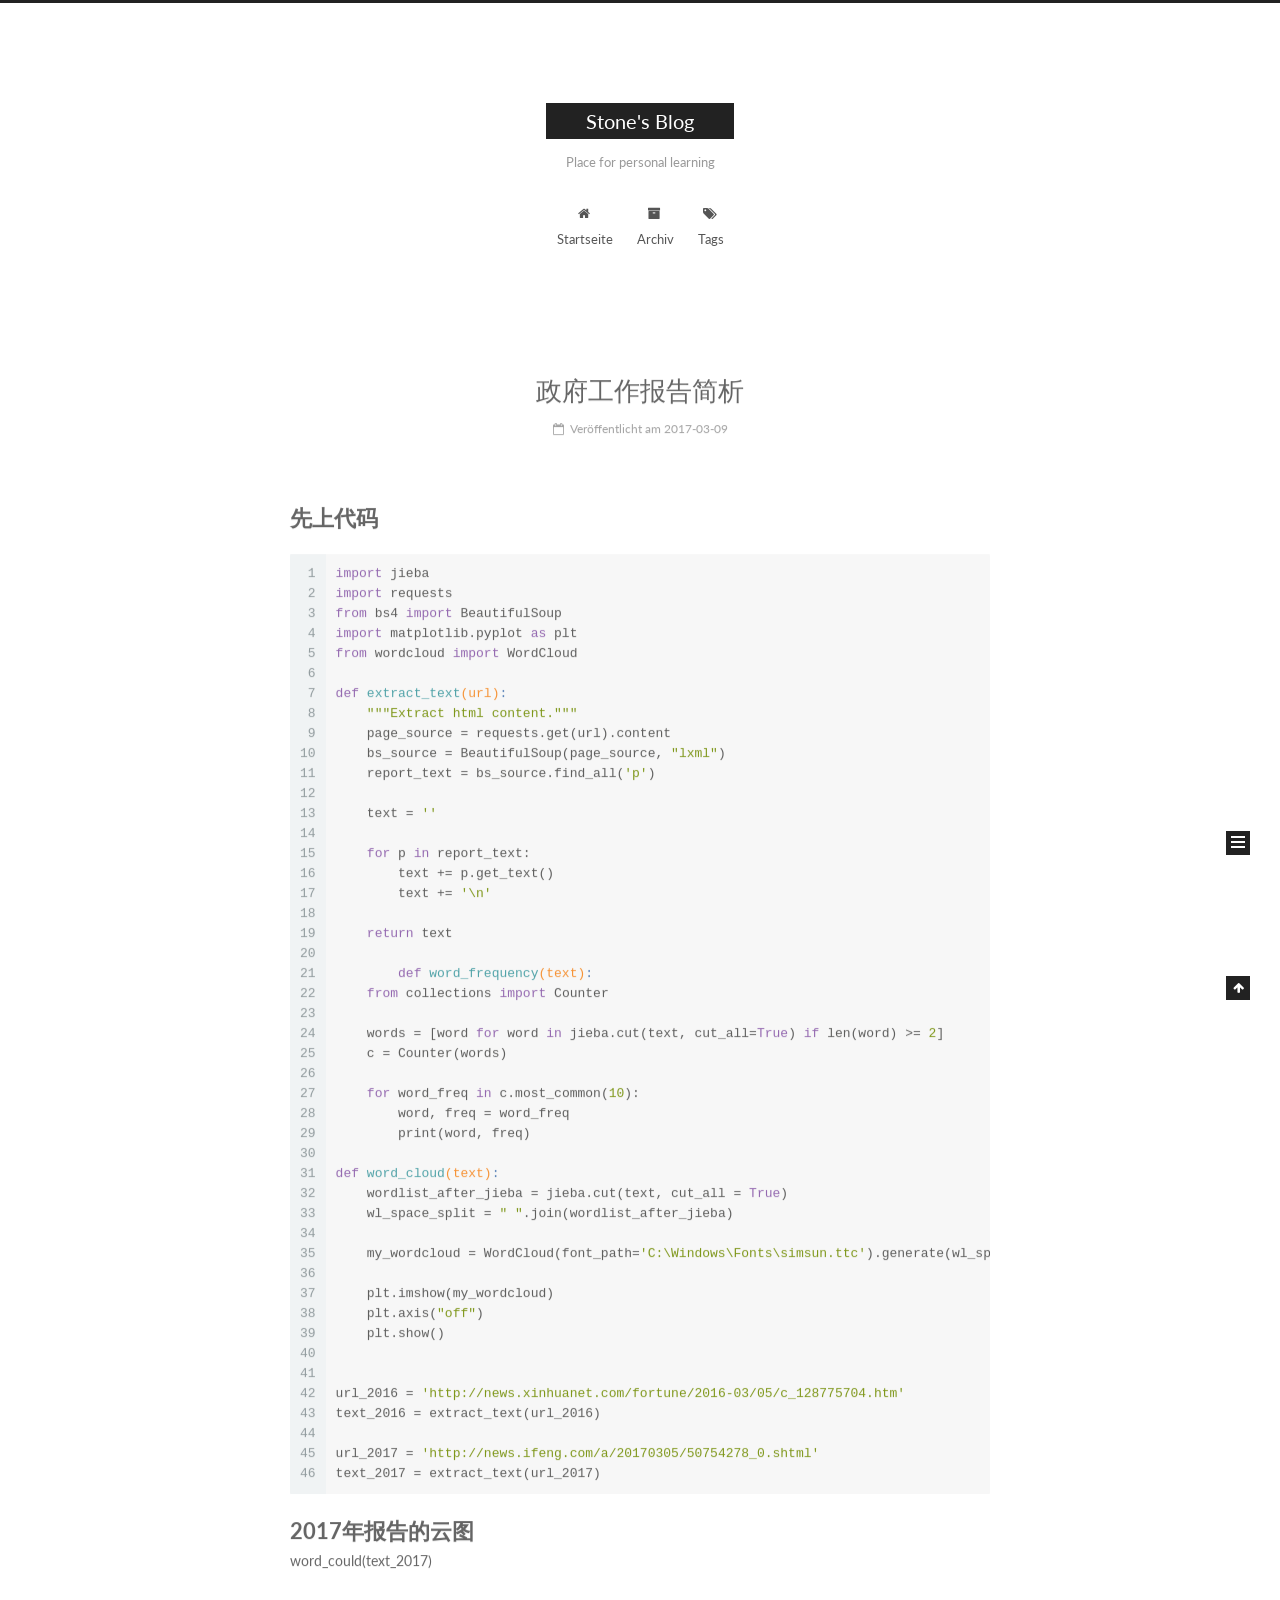
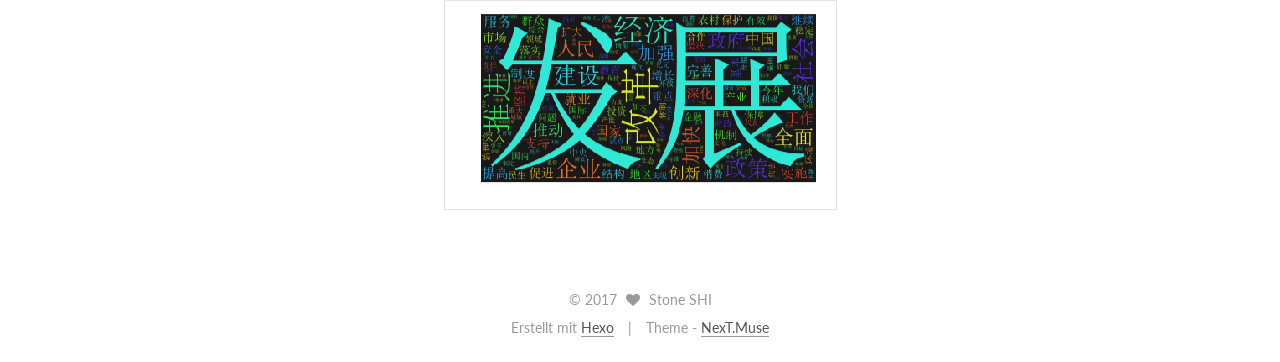
<file: index.html>
<!doctype html>



  


<html class="theme-next muse use-motion" lang="zh-CN">
<head>
  <meta charset="UTF-8"/>
<meta http-equiv="X-UA-Compatible" content="IE=edge" />
<meta name="viewport" content="width=device-width, initial-scale=1, maximum-scale=1"/>



<meta http-equiv="Cache-Control" content="no-transform" />
<meta http-equiv="Cache-Control" content="no-siteapp" />















  
  
  <link href="/lib/fancybox/source/jquery.fancybox.css?v=2.1.5" rel="stylesheet" type="text/css" />




  
  
  
  

  
    
    
  

  

  

  

  

  
    
    
    <link href="//fonts.googleapis.com/css?family=Lato:300,300italic,400,400italic,700,700italic&subset=latin,latin-ext" rel="stylesheet" type="text/css">
  






<link href="/lib/font-awesome/css/font-awesome.min.css?v=4.6.2" rel="stylesheet" type="text/css" />

<link href="/css/main.css?v=5.1.0" rel="stylesheet" type="text/css" />


  <meta name="keywords" content="Hexo, NexT" />








  <link rel="shortcut icon" type="image/x-icon" href="/favicon.ico?v=5.1.0" />






<meta name="description" content="For internal use only">
<meta property="og:type" content="website">
<meta property="og:title" content="Stone's Blog">
<meta property="og:url" content="https://stonegz.github.io/index.html">
<meta property="og:site_name" content="Stone's Blog">
<meta property="og:description" content="For internal use only">
<meta name="twitter:card" content="summary">
<meta name="twitter:title" content="Stone's Blog">
<meta name="twitter:description" content="For internal use only">



<script type="text/javascript" id="hexo.configurations">
  var NexT = window.NexT || {};
  var CONFIG = {
    root: '/',
    scheme: 'Muse',
    sidebar: {"position":"left","display":"post","offset":12,"offset_float":0,"b2t":false,"scrollpercent":false},
    fancybox: true,
    motion: true,
    duoshuo: {
      userId: '0',
      author: 'Author'
    },
    algolia: {
      applicationID: '',
      apiKey: '',
      indexName: '',
      hits: {"per_page":10},
      labels: {"input_placeholder":"Search for Posts","hits_empty":"We didn't find any results for the search: ${query}","hits_stats":"${hits} results found in ${time} ms"}
    }
  };
</script>



  <link rel="canonical" href="https://stonegz.github.io/"/>





  <title> Stone's Blog </title>
</head>

<body itemscope itemtype="http://schema.org/WebPage" lang="zh-CN">

  














  
  
    
  

  <div class="container one-collumn sidebar-position-left 
   page-home 
 ">
    <div class="headband"></div>

    <header id="header" class="header" itemscope itemtype="http://schema.org/WPHeader">
      <div class="header-inner"><div class="site-brand-wrapper">
  <div class="site-meta ">
    

    <div class="custom-logo-site-title">
      <a href="/"  class="brand" rel="start">
        <span class="logo-line-before"><i></i></span>
        <span class="site-title">Stone's Blog</span>
        <span class="logo-line-after"><i></i></span>
      </a>
    </div>
      
        <p class="site-subtitle">Place for personal learning</p>
      
  </div>

  <div class="site-nav-toggle">
    <button>
      <span class="btn-bar"></span>
      <span class="btn-bar"></span>
      <span class="btn-bar"></span>
    </button>
  </div>
</div>

<nav class="site-nav">
  

  
    <ul id="menu" class="menu">
      
        
        <li class="menu-item menu-item-home">
          <a href="/" rel="section">
            
              <i class="menu-item-icon fa fa-fw fa-home"></i> <br />
            
            Startseite
          </a>
        </li>
      
        
        <li class="menu-item menu-item-archives">
          <a href="/archives" rel="section">
            
              <i class="menu-item-icon fa fa-fw fa-archive"></i> <br />
            
            Archiv
          </a>
        </li>
      
        
        <li class="menu-item menu-item-tags">
          <a href="/tags" rel="section">
            
              <i class="menu-item-icon fa fa-fw fa-tags"></i> <br />
            
            Tags
          </a>
        </li>
      

      
    </ul>
  

  
</nav>



 </div>
    </header>

    <main id="main" class="main">
      <div class="main-inner">
        <div class="content-wrap">
          <div id="content" class="content">
            
  <section id="posts" class="posts-expand">
    
      

  

  
  
  

  <article class="post post-type-normal " itemscope itemtype="http://schema.org/Article">
    <link itemprop="mainEntityOfPage" href="https://stonegz.github.io/2017/03/09/政府工作报告简析/">

    <span hidden itemprop="author" itemscope itemtype="http://schema.org/Person">
      <meta itemprop="name" content="Stone SHI">
      <meta itemprop="description" content="">
      <meta itemprop="image" content="/images/avatar.gif">
    </span>

    <span hidden itemprop="publisher" itemscope itemtype="http://schema.org/Organization">
      <meta itemprop="name" content="Stone's Blog">
    </span>

    
      <header class="post-header">

        
        
          <h1 class="post-title" itemprop="name headline">
            
            
              
                
                <a class="post-title-link" href="/2017/03/09/政府工作报告简析/" itemprop="url">
                  政府工作报告简析
                </a>
              
            
          </h1>
        

        <div class="post-meta">
          <span class="post-time">
            
              <span class="post-meta-item-icon">
                <i class="fa fa-calendar-o"></i>
              </span>
              
                <span class="post-meta-item-text">Veröffentlicht am</span>
              
              <time title="Post created" itemprop="dateCreated datePublished" datetime="2017-03-09T00:13:39+08:00">
                2017-03-09
              </time>
            

            

            
          </span>

          

          
            
          

          
          

          

          

          

        </div>
      </header>
    


    <div class="post-body" itemprop="articleBody">

      
      

      
        
          
            <h1 id="先上代码"><a href="#先上代码" class="headerlink" title="先上代码"></a>先上代码</h1><figure class="highlight python"><table><tr><td class="gutter"><pre><div class="line">1</div><div class="line">2</div><div class="line">3</div><div class="line">4</div><div class="line">5</div><div class="line">6</div><div class="line">7</div><div class="line">8</div><div class="line">9</div><div class="line">10</div><div class="line">11</div><div class="line">12</div><div class="line">13</div><div class="line">14</div><div class="line">15</div><div class="line">16</div><div class="line">17</div><div class="line">18</div><div class="line">19</div><div class="line">20</div><div class="line">21</div><div class="line">22</div><div class="line">23</div><div class="line">24</div><div class="line">25</div><div class="line">26</div><div class="line">27</div><div class="line">28</div><div class="line">29</div><div class="line">30</div><div class="line">31</div><div class="line">32</div><div class="line">33</div><div class="line">34</div><div class="line">35</div><div class="line">36</div><div class="line">37</div><div class="line">38</div><div class="line">39</div><div class="line">40</div><div class="line">41</div><div class="line">42</div><div class="line">43</div><div class="line">44</div><div class="line">45</div><div class="line">46</div></pre></td><td class="code"><pre><div class="line"><span class="keyword">import</span> jieba</div><div class="line"><span class="keyword">import</span> requests</div><div class="line"><span class="keyword">from</span> bs4 <span class="keyword">import</span> BeautifulSoup</div><div class="line"><span class="keyword">import</span> matplotlib.pyplot <span class="keyword">as</span> plt</div><div class="line"><span class="keyword">from</span> wordcloud <span class="keyword">import</span> WordCloud</div><div class="line"></div><div class="line"><span class="function"><span class="keyword">def</span> <span class="title">extract_text</span><span class="params">(url)</span>:</span></div><div class="line">    <span class="string">"""Extract html content."""</span></div><div class="line">    page_source = requests.get(url).content</div><div class="line">    bs_source = BeautifulSoup(page_source, <span class="string">"lxml"</span>)</div><div class="line">    report_text = bs_source.find_all(<span class="string">'p'</span>)</div><div class="line"></div><div class="line">    text = <span class="string">''</span></div><div class="line"></div><div class="line">    <span class="keyword">for</span> p <span class="keyword">in</span> report_text:</div><div class="line">        text += p.get_text()</div><div class="line">        text += <span class="string">'\n'</span></div><div class="line"></div><div class="line">    <span class="keyword">return</span> text</div><div class="line"></div><div class="line">	<span class="function"><span class="keyword">def</span> <span class="title">word_frequency</span><span class="params">(text)</span>:</span></div><div class="line">    <span class="keyword">from</span> collections <span class="keyword">import</span> Counter</div><div class="line"></div><div class="line">    words = [word <span class="keyword">for</span> word <span class="keyword">in</span> jieba.cut(text, cut_all=<span class="keyword">True</span>) <span class="keyword">if</span> len(word) &gt;= <span class="number">2</span>]</div><div class="line">    c = Counter(words)</div><div class="line"></div><div class="line">    <span class="keyword">for</span> word_freq <span class="keyword">in</span> c.most_common(<span class="number">10</span>):</div><div class="line">        word, freq = word_freq</div><div class="line">        print(word, freq)</div><div class="line"></div><div class="line"><span class="function"><span class="keyword">def</span> <span class="title">word_cloud</span><span class="params">(text)</span>:</span></div><div class="line">    wordlist_after_jieba = jieba.cut(text, cut_all = <span class="keyword">True</span>)</div><div class="line">    wl_space_split = <span class="string">" "</span>.join(wordlist_after_jieba)</div><div class="line"></div><div class="line">    my_wordcloud = WordCloud(font_path=<span class="string">'C:\Windows\Fonts\simsun.ttc'</span>).generate(wl_space_split)</div><div class="line"></div><div class="line">    plt.imshow(my_wordcloud)</div><div class="line">    plt.axis(<span class="string">"off"</span>)</div><div class="line">    plt.show()</div><div class="line">		</div><div class="line">		</div><div class="line">url_2016 = <span class="string">'http://news.xinhuanet.com/fortune/2016-03/05/c_128775704.htm'</span></div><div class="line">text_2016 = extract_text(url_2016)		</div><div class="line">		</div><div class="line">url_2017 = <span class="string">'http://news.ifeng.com/a/20170305/50754278_0.shtml'</span></div><div class="line">text_2017 = extract_text(url_2017)		</div></pre></td></tr></table></figure>
<h1 id="2017年报告的云图"><a href="#2017年报告的云图" class="headerlink" title="2017年报告的云图"></a>2017年报告的云图</h1><p>word_could(text_2017)</p>
<img src="/img/2017.png">

          
        
      
    </div>

    <div>
      
    </div>

    <div>
      
    </div>


    <footer class="post-footer">
      

      

      

      
      
        <div class="post-eof"></div>
      
    </footer>
  </article>


    
  </section>

  

          
          </div>
          


          

        </div>
        
          
  
  <div class="sidebar-toggle">
    <div class="sidebar-toggle-line-wrap">
      <span class="sidebar-toggle-line sidebar-toggle-line-first"></span>
      <span class="sidebar-toggle-line sidebar-toggle-line-middle"></span>
      <span class="sidebar-toggle-line sidebar-toggle-line-last"></span>
    </div>
  </div>

  <aside id="sidebar" class="sidebar">
    <div class="sidebar-inner">

      

      

      <section class="site-overview sidebar-panel sidebar-panel-active">
        <div class="site-author motion-element" itemprop="author" itemscope itemtype="http://schema.org/Person">
          <img class="site-author-image" itemprop="image"
               src="/images/avatar.gif"
               alt="Stone SHI" />
          <p class="site-author-name" itemprop="name">Stone SHI</p>
           
              <p class="site-description motion-element" itemprop="description">For internal use only</p>
          
        </div>
        <nav class="site-state motion-element">

          
            <div class="site-state-item site-state-posts">
              <a href="/archives">
                <span class="site-state-item-count">1</span>
                <span class="site-state-item-name">Artikel</span>
              </a>
            </div>
          

          

          

        </nav>

        

        <div class="links-of-author motion-element">
          
        </div>

        
        

        
        

        


      </section>

      

      

    </div>
  </aside>


        
      </div>
    </main>

    <footer id="footer" class="footer">
      <div class="footer-inner">
        <div class="copyright" >
  
  &copy; 
  <span itemprop="copyrightYear">2017</span>
  <span class="with-love">
    <i class="fa fa-heart"></i>
  </span>
  <span class="author" itemprop="copyrightHolder">Stone SHI</span>
</div>


<div class="powered-by">
  Erstellt mit  <a class="theme-link" href="https://hexo.io">Hexo</a>
</div>

<div class="theme-info">
  Theme -
  <a class="theme-link" href="https://github.com/iissnan/hexo-theme-next">
    NexT.Muse
  </a>
</div>


        

        
      </div>
    </footer>

    
      <div class="back-to-top">
        <i class="fa fa-arrow-up"></i>
        
      </div>
    
    
  </div>

  

<script type="text/javascript">
  if (Object.prototype.toString.call(window.Promise) !== '[object Function]') {
    window.Promise = null;
  }
</script>









  




  
  <script type="text/javascript" src="/lib/jquery/index.js?v=2.1.3"></script>

  
  <script type="text/javascript" src="/lib/fastclick/lib/fastclick.min.js?v=1.0.6"></script>

  
  <script type="text/javascript" src="/lib/jquery_lazyload/jquery.lazyload.js?v=1.9.7"></script>

  
  <script type="text/javascript" src="/lib/velocity/velocity.min.js?v=1.2.1"></script>

  
  <script type="text/javascript" src="/lib/velocity/velocity.ui.min.js?v=1.2.1"></script>

  
  <script type="text/javascript" src="/lib/fancybox/source/jquery.fancybox.pack.js?v=2.1.5"></script>


  


  <script type="text/javascript" src="/js/src/utils.js?v=5.1.0"></script>

  <script type="text/javascript" src="/js/src/motion.js?v=5.1.0"></script>



  
  

  

  


  <script type="text/javascript" src="/js/src/bootstrap.js?v=5.1.0"></script>



  



  




	





  





  





  



  
  

  

  

  

  


  

</body>
</html>
</file>
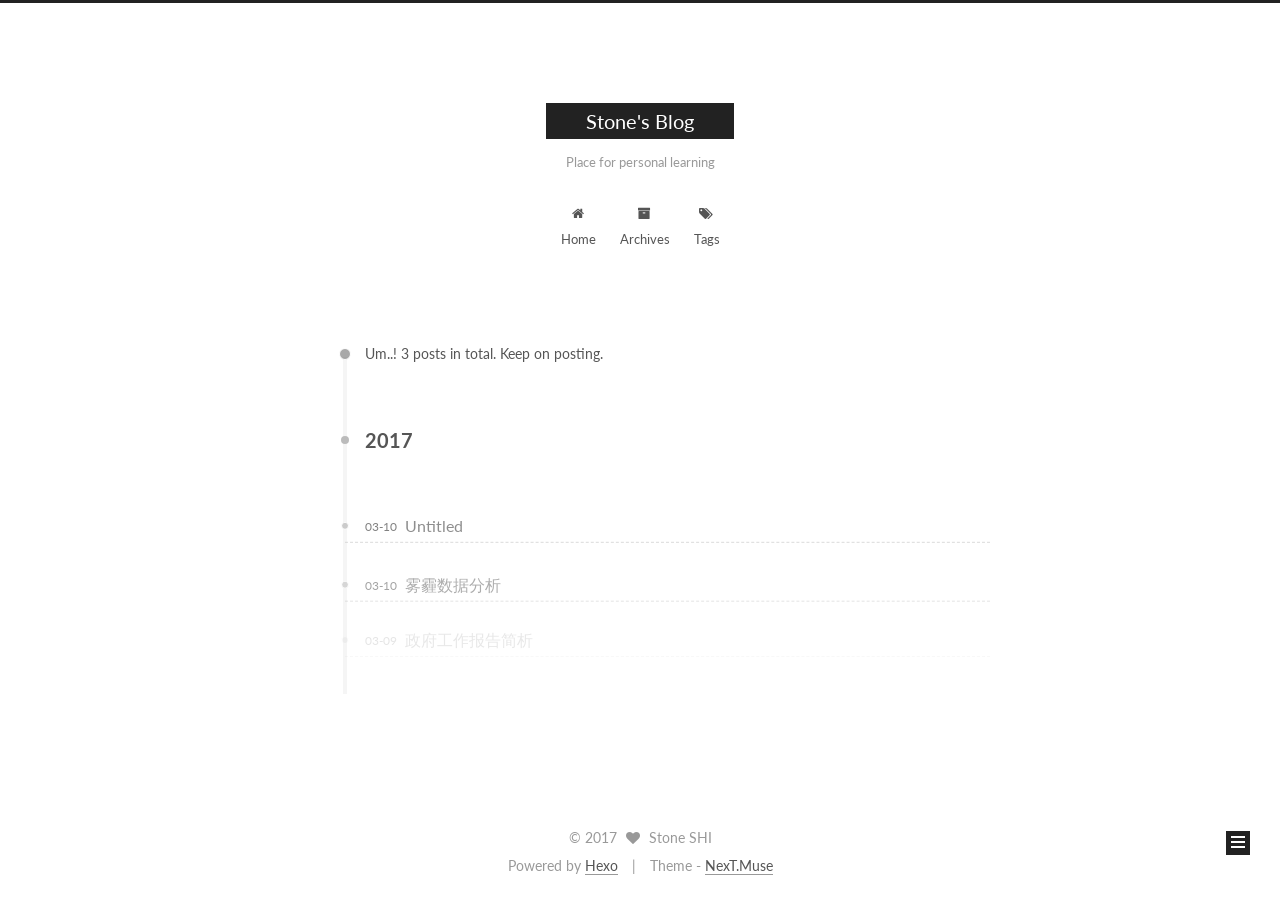
<file: archives/index.html>
<!doctype html>



  


<html class="theme-next muse use-motion" lang="zh-CN">
<head>
  <meta charset="UTF-8"/>
<meta http-equiv="X-UA-Compatible" content="IE=edge" />
<meta name="viewport" content="width=device-width, initial-scale=1, maximum-scale=1"/>



<meta http-equiv="Cache-Control" content="no-transform" />
<meta http-equiv="Cache-Control" content="no-siteapp" />















  
  
  <link href="/lib/fancybox/source/jquery.fancybox.css?v=2.1.5" rel="stylesheet" type="text/css" />




  
  
  
  

  
    
    
  

  

  

  

  

  
    
    
    <link href="//fonts.googleapis.com/css?family=Lato:300,300italic,400,400italic,700,700italic&subset=latin,latin-ext" rel="stylesheet" type="text/css">
  






<link href="/lib/font-awesome/css/font-awesome.min.css?v=4.6.2" rel="stylesheet" type="text/css" />

<link href="/css/main.css?v=5.1.0" rel="stylesheet" type="text/css" />


  <meta name="keywords" content="Hexo, NexT" />








  <link rel="shortcut icon" type="image/x-icon" href="/favicon.ico?v=5.1.0" />






<meta name="description" content="For internal use only">
<meta property="og:type" content="website">
<meta property="og:title" content="Stone's Blog">
<meta property="og:url" content="https://stonegz.github.io/archives/index.html">
<meta property="og:site_name" content="Stone's Blog">
<meta property="og:description" content="For internal use only">
<meta name="twitter:card" content="summary">
<meta name="twitter:title" content="Stone's Blog">
<meta name="twitter:description" content="For internal use only">



<script type="text/javascript" id="hexo.configurations">
  var NexT = window.NexT || {};
  var CONFIG = {
    root: '/',
    scheme: 'Muse',
    sidebar: {"position":"left","display":"post","offset":12,"offset_float":0,"b2t":false,"scrollpercent":false},
    fancybox: true,
    motion: true,
    duoshuo: {
      userId: '0',
      author: 'Author'
    },
    algolia: {
      applicationID: '',
      apiKey: '',
      indexName: '',
      hits: {"per_page":10},
      labels: {"input_placeholder":"Search for Posts","hits_empty":"We didn't find any results for the search: ${query}","hits_stats":"${hits} results found in ${time} ms"}
    }
  };
</script>



  <link rel="canonical" href="https://stonegz.github.io/archives/"/>





  <title> Archive | Stone's Blog </title>
</head>

<body itemscope itemtype="http://schema.org/WebPage" lang="zh-CN">

  














  
  
    
  

  <div class="container one-collumn sidebar-position-left  page-archive  ">
    <div class="headband"></div>

    <header id="header" class="header" itemscope itemtype="http://schema.org/WPHeader">
      <div class="header-inner"><div class="site-brand-wrapper">
  <div class="site-meta ">
    

    <div class="custom-logo-site-title">
      <a href="/"  class="brand" rel="start">
        <span class="logo-line-before"><i></i></span>
        <span class="site-title">Stone's Blog</span>
        <span class="logo-line-after"><i></i></span>
      </a>
    </div>
      
        <p class="site-subtitle">Place for personal learning</p>
      
  </div>

  <div class="site-nav-toggle">
    <button>
      <span class="btn-bar"></span>
      <span class="btn-bar"></span>
      <span class="btn-bar"></span>
    </button>
  </div>
</div>

<nav class="site-nav">
  

  
    <ul id="menu" class="menu">
      
        
        <li class="menu-item menu-item-home">
          <a href="/" rel="section">
            
              <i class="menu-item-icon fa fa-fw fa-home"></i> <br />
            
            Home
          </a>
        </li>
      
        
        <li class="menu-item menu-item-archives">
          <a href="/archives" rel="section">
            
              <i class="menu-item-icon fa fa-fw fa-archive"></i> <br />
            
            Archives
          </a>
        </li>
      
        
        <li class="menu-item menu-item-tags">
          <a href="/tags" rel="section">
            
              <i class="menu-item-icon fa fa-fw fa-tags"></i> <br />
            
            Tags
          </a>
        </li>
      

      
    </ul>
  

  
</nav>



 </div>
    </header>

    <main id="main" class="main">
      <div class="main-inner">
        <div class="content-wrap">
          <div id="content" class="content">
            

  <section id="posts" class="posts-collapse">
    <span class="archive-move-on"></span>

    <span class="archive-page-counter">
      
      
      
        
      
      Um..! 3 posts in total. Keep on posting.
    </span>

    

      
      
      

      
        
        <div class="collection-title">
          <h2 class="archive-year motion-element" id="archive-year-2017">2017</h2>
        </div>
      
      

      

  <article class="post post-type-normal" itemscope itemtype="http://schema.org/Article">
    <header class="post-header">

      <h1 class="post-title">
        
            <a class="post-title-link" href="/2017/03/10/AIQ_data/" itemprop="url">
              
                <span itemprop="name">Untitled</span>
              
            </a>
        
      </h1>

      <div class="post-meta">
        <time class="post-time" itemprop="dateCreated"
              datetime="2017-03-10T22:38:15+08:00"
              content="2017-03-10" >
          03-10
        </time>
      </div>

    </header>
  </article>



    

      
      
      

      
      

      

  <article class="post post-type-normal" itemscope itemtype="http://schema.org/Article">
    <header class="post-header">

      <h1 class="post-title">
        
            <a class="post-title-link" href="/2017/03/10/雾霾数据分析/" itemprop="url">
              
                <span itemprop="name">雾霾数据分析</span>
              
            </a>
        
      </h1>

      <div class="post-meta">
        <time class="post-time" itemprop="dateCreated"
              datetime="2017-03-10T22:32:17+08:00"
              content="2017-03-10" >
          03-10
        </time>
      </div>

    </header>
  </article>



    

      
      
      

      
      

      

  <article class="post post-type-normal" itemscope itemtype="http://schema.org/Article">
    <header class="post-header">

      <h1 class="post-title">
        
            <a class="post-title-link" href="/2017/03/09/政府工作报告简析/" itemprop="url">
              
                <span itemprop="name">政府工作报告简析</span>
              
            </a>
        
      </h1>

      <div class="post-meta">
        <time class="post-time" itemprop="dateCreated"
              datetime="2017-03-09T00:13:39+08:00"
              content="2017-03-09" >
          03-09
        </time>
      </div>

    </header>
  </article>



    

  </section>

  


          
          </div>
          


          

        </div>
        
          
  
  <div class="sidebar-toggle">
    <div class="sidebar-toggle-line-wrap">
      <span class="sidebar-toggle-line sidebar-toggle-line-first"></span>
      <span class="sidebar-toggle-line sidebar-toggle-line-middle"></span>
      <span class="sidebar-toggle-line sidebar-toggle-line-last"></span>
    </div>
  </div>

  <aside id="sidebar" class="sidebar">
    <div class="sidebar-inner">

      

      

      <section class="site-overview sidebar-panel sidebar-panel-active">
        <div class="site-author motion-element" itemprop="author" itemscope itemtype="http://schema.org/Person">
          <img class="site-author-image" itemprop="image"
               src="/images/avatar.gif"
               alt="Stone SHI" />
          <p class="site-author-name" itemprop="name">Stone SHI</p>
           
              <p class="site-description motion-element" itemprop="description">For internal use only</p>
          
        </div>
        <nav class="site-state motion-element">

          
            <div class="site-state-item site-state-posts">
              <a href="/archives">
                <span class="site-state-item-count">3</span>
                <span class="site-state-item-name">posts</span>
              </a>
            </div>
          

          

          

        </nav>

        

        <div class="links-of-author motion-element">
          
        </div>

        
        

        
        

        


      </section>

      

      

    </div>
  </aside>


        
      </div>
    </main>

    <footer id="footer" class="footer">
      <div class="footer-inner">
        <div class="copyright" >
  
  &copy; 
  <span itemprop="copyrightYear">2017</span>
  <span class="with-love">
    <i class="fa fa-heart"></i>
  </span>
  <span class="author" itemprop="copyrightHolder">Stone SHI</span>
</div>


<div class="powered-by">
  Powered by <a class="theme-link" href="https://hexo.io">Hexo</a>
</div>

<div class="theme-info">
  Theme -
  <a class="theme-link" href="https://github.com/iissnan/hexo-theme-next">
    NexT.Muse
  </a>
</div>


        

        
      </div>
    </footer>

    
      <div class="back-to-top">
        <i class="fa fa-arrow-up"></i>
        
      </div>
    
    
  </div>

  

<script type="text/javascript">
  if (Object.prototype.toString.call(window.Promise) !== '[object Function]') {
    window.Promise = null;
  }
</script>









  




  
  <script type="text/javascript" src="/lib/jquery/index.js?v=2.1.3"></script>

  
  <script type="text/javascript" src="/lib/fastclick/lib/fastclick.min.js?v=1.0.6"></script>

  
  <script type="text/javascript" src="/lib/jquery_lazyload/jquery.lazyload.js?v=1.9.7"></script>

  
  <script type="text/javascript" src="/lib/velocity/velocity.min.js?v=1.2.1"></script>

  
  <script type="text/javascript" src="/lib/velocity/velocity.ui.min.js?v=1.2.1"></script>

  
  <script type="text/javascript" src="/lib/fancybox/source/jquery.fancybox.pack.js?v=2.1.5"></script>


  


  <script type="text/javascript" src="/js/src/utils.js?v=5.1.0"></script>

  <script type="text/javascript" src="/js/src/motion.js?v=5.1.0"></script>



  
  

  
  
    <script type="text/javascript" id="motion.page.archive">
      $('.archive-year').velocity('transition.slideLeftIn');
    </script>
  


  


  <script type="text/javascript" src="/js/src/bootstrap.js?v=5.1.0"></script>



  



  




	





  





  





  



  
  

  

  

  

  


  

</body>
</html>
</file>
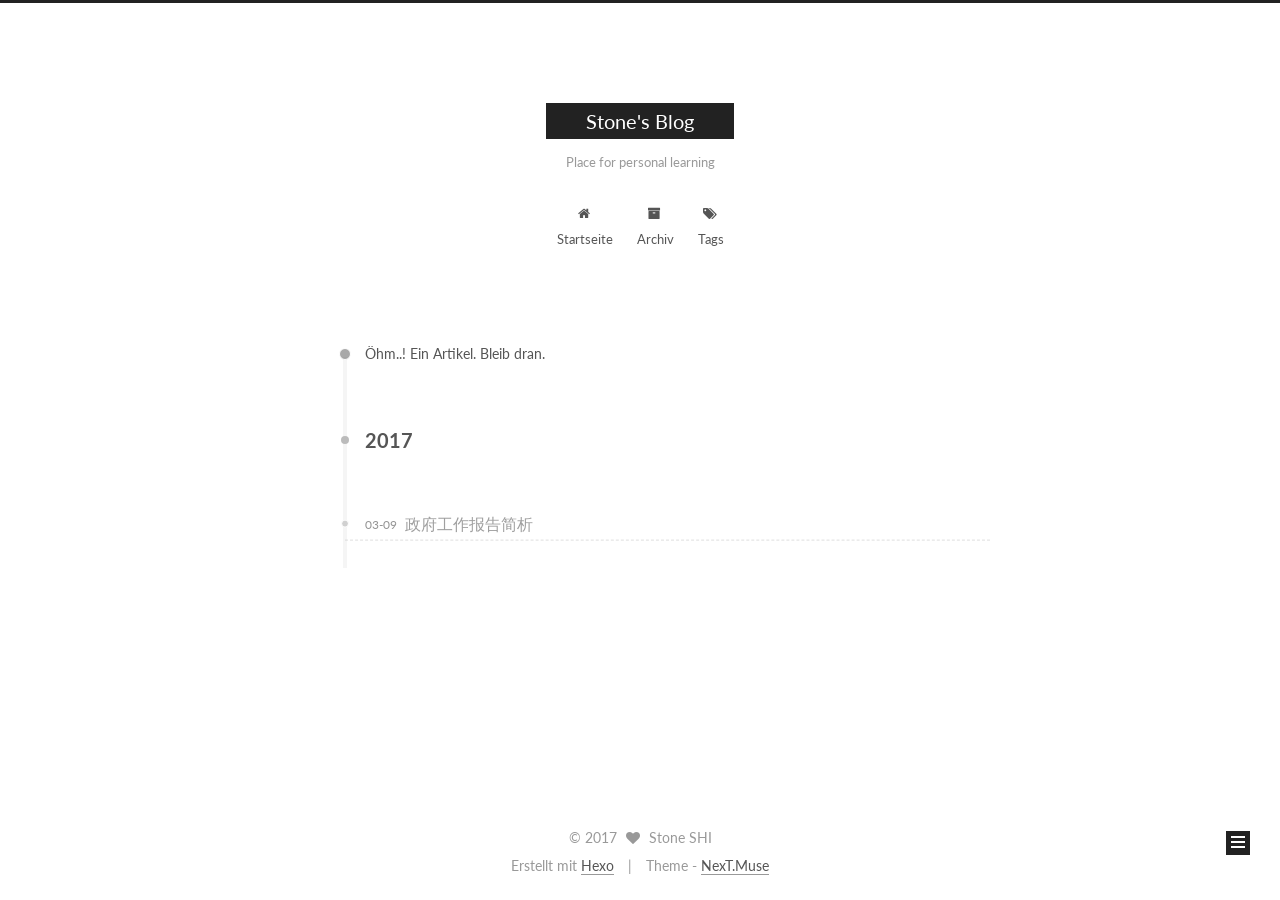
<file: archives/2017/index.html>
<!doctype html>



  


<html class="theme-next muse use-motion" lang="zh-CN">
<head>
  <meta charset="UTF-8"/>
<meta http-equiv="X-UA-Compatible" content="IE=edge" />
<meta name="viewport" content="width=device-width, initial-scale=1, maximum-scale=1"/>



<meta http-equiv="Cache-Control" content="no-transform" />
<meta http-equiv="Cache-Control" content="no-siteapp" />















  
  
  <link href="/lib/fancybox/source/jquery.fancybox.css?v=2.1.5" rel="stylesheet" type="text/css" />




  
  
  
  

  
    
    
  

  

  

  

  

  
    
    
    <link href="//fonts.googleapis.com/css?family=Lato:300,300italic,400,400italic,700,700italic&subset=latin,latin-ext" rel="stylesheet" type="text/css">
  






<link href="/lib/font-awesome/css/font-awesome.min.css?v=4.6.2" rel="stylesheet" type="text/css" />

<link href="/css/main.css?v=5.1.0" rel="stylesheet" type="text/css" />


  <meta name="keywords" content="Hexo, NexT" />








  <link rel="shortcut icon" type="image/x-icon" href="/favicon.ico?v=5.1.0" />






<meta name="description" content="For internal use only">
<meta property="og:type" content="website">
<meta property="og:title" content="Stone's Blog">
<meta property="og:url" content="https://stonegz.github.io/archives/2017/index.html">
<meta property="og:site_name" content="Stone's Blog">
<meta property="og:description" content="For internal use only">
<meta name="twitter:card" content="summary">
<meta name="twitter:title" content="Stone's Blog">
<meta name="twitter:description" content="For internal use only">



<script type="text/javascript" id="hexo.configurations">
  var NexT = window.NexT || {};
  var CONFIG = {
    root: '/',
    scheme: 'Muse',
    sidebar: {"position":"left","display":"post","offset":12,"offset_float":0,"b2t":false,"scrollpercent":false},
    fancybox: true,
    motion: true,
    duoshuo: {
      userId: '0',
      author: 'Author'
    },
    algolia: {
      applicationID: '',
      apiKey: '',
      indexName: '',
      hits: {"per_page":10},
      labels: {"input_placeholder":"Search for Posts","hits_empty":"We didn't find any results for the search: ${query}","hits_stats":"${hits} results found in ${time} ms"}
    }
  };
</script>



  <link rel="canonical" href="https://stonegz.github.io/archives/2017/"/>





  <title> Archiv | Stone's Blog </title>
</head>

<body itemscope itemtype="http://schema.org/WebPage" lang="zh-CN">

  














  
  
    
  

  <div class="container one-collumn sidebar-position-left  page-archive  ">
    <div class="headband"></div>

    <header id="header" class="header" itemscope itemtype="http://schema.org/WPHeader">
      <div class="header-inner"><div class="site-brand-wrapper">
  <div class="site-meta ">
    

    <div class="custom-logo-site-title">
      <a href="/"  class="brand" rel="start">
        <span class="logo-line-before"><i></i></span>
        <span class="site-title">Stone's Blog</span>
        <span class="logo-line-after"><i></i></span>
      </a>
    </div>
      
        <p class="site-subtitle">Place for personal learning</p>
      
  </div>

  <div class="site-nav-toggle">
    <button>
      <span class="btn-bar"></span>
      <span class="btn-bar"></span>
      <span class="btn-bar"></span>
    </button>
  </div>
</div>

<nav class="site-nav">
  

  
    <ul id="menu" class="menu">
      
        
        <li class="menu-item menu-item-home">
          <a href="/" rel="section">
            
              <i class="menu-item-icon fa fa-fw fa-home"></i> <br />
            
            Startseite
          </a>
        </li>
      
        
        <li class="menu-item menu-item-archives">
          <a href="/archives" rel="section">
            
              <i class="menu-item-icon fa fa-fw fa-archive"></i> <br />
            
            Archiv
          </a>
        </li>
      
        
        <li class="menu-item menu-item-tags">
          <a href="/tags" rel="section">
            
              <i class="menu-item-icon fa fa-fw fa-tags"></i> <br />
            
            Tags
          </a>
        </li>
      

      
    </ul>
  

  
</nav>



 </div>
    </header>

    <main id="main" class="main">
      <div class="main-inner">
        <div class="content-wrap">
          <div id="content" class="content">
            

  <section id="posts" class="posts-collapse">
    <span class="archive-move-on"></span>

    <span class="archive-page-counter">
      
      
      
        
      
      Öhm..! Ein Artikel. Bleib dran.
    </span>

    

      
      
      

      
        
        <div class="collection-title">
          <h2 class="archive-year motion-element" id="archive-year-2017">2017</h2>
        </div>
      
      

      

  <article class="post post-type-normal" itemscope itemtype="http://schema.org/Article">
    <header class="post-header">

      <h1 class="post-title">
        
            <a class="post-title-link" href="/2017/03/09/政府工作报告简析/" itemprop="url">
              
                <span itemprop="name">政府工作报告简析</span>
              
            </a>
        
      </h1>

      <div class="post-meta">
        <time class="post-time" itemprop="dateCreated"
              datetime="2017-03-09T00:13:39+08:00"
              content="2017-03-09" >
          03-09
        </time>
      </div>

    </header>
  </article>



    

  </section>

  


          
          </div>
          


          

        </div>
        
          
  
  <div class="sidebar-toggle">
    <div class="sidebar-toggle-line-wrap">
      <span class="sidebar-toggle-line sidebar-toggle-line-first"></span>
      <span class="sidebar-toggle-line sidebar-toggle-line-middle"></span>
      <span class="sidebar-toggle-line sidebar-toggle-line-last"></span>
    </div>
  </div>

  <aside id="sidebar" class="sidebar">
    <div class="sidebar-inner">

      

      

      <section class="site-overview sidebar-panel sidebar-panel-active">
        <div class="site-author motion-element" itemprop="author" itemscope itemtype="http://schema.org/Person">
          <img class="site-author-image" itemprop="image"
               src="/images/avatar.gif"
               alt="Stone SHI" />
          <p class="site-author-name" itemprop="name">Stone SHI</p>
           
              <p class="site-description motion-element" itemprop="description">For internal use only</p>
          
        </div>
        <nav class="site-state motion-element">

          
            <div class="site-state-item site-state-posts">
              <a href="/archives">
                <span class="site-state-item-count">1</span>
                <span class="site-state-item-name">Artikel</span>
              </a>
            </div>
          

          

          

        </nav>

        

        <div class="links-of-author motion-element">
          
        </div>

        
        

        
        

        


      </section>

      

      

    </div>
  </aside>


        
      </div>
    </main>

    <footer id="footer" class="footer">
      <div class="footer-inner">
        <div class="copyright" >
  
  &copy; 
  <span itemprop="copyrightYear">2017</span>
  <span class="with-love">
    <i class="fa fa-heart"></i>
  </span>
  <span class="author" itemprop="copyrightHolder">Stone SHI</span>
</div>


<div class="powered-by">
  Erstellt mit  <a class="theme-link" href="https://hexo.io">Hexo</a>
</div>

<div class="theme-info">
  Theme -
  <a class="theme-link" href="https://github.com/iissnan/hexo-theme-next">
    NexT.Muse
  </a>
</div>


        

        
      </div>
    </footer>

    
      <div class="back-to-top">
        <i class="fa fa-arrow-up"></i>
        
      </div>
    
    
  </div>

  

<script type="text/javascript">
  if (Object.prototype.toString.call(window.Promise) !== '[object Function]') {
    window.Promise = null;
  }
</script>









  




  
  <script type="text/javascript" src="/lib/jquery/index.js?v=2.1.3"></script>

  
  <script type="text/javascript" src="/lib/fastclick/lib/fastclick.min.js?v=1.0.6"></script>

  
  <script type="text/javascript" src="/lib/jquery_lazyload/jquery.lazyload.js?v=1.9.7"></script>

  
  <script type="text/javascript" src="/lib/velocity/velocity.min.js?v=1.2.1"></script>

  
  <script type="text/javascript" src="/lib/velocity/velocity.ui.min.js?v=1.2.1"></script>

  
  <script type="text/javascript" src="/lib/fancybox/source/jquery.fancybox.pack.js?v=2.1.5"></script>


  


  <script type="text/javascript" src="/js/src/utils.js?v=5.1.0"></script>

  <script type="text/javascript" src="/js/src/motion.js?v=5.1.0"></script>



  
  

  
  
    <script type="text/javascript" id="motion.page.archive">
      $('.archive-year').velocity('transition.slideLeftIn');
    </script>
  


  


  <script type="text/javascript" src="/js/src/bootstrap.js?v=5.1.0"></script>



  



  




	





  





  





  



  
  

  

  

  

  


  

</body>
</html>
</file>
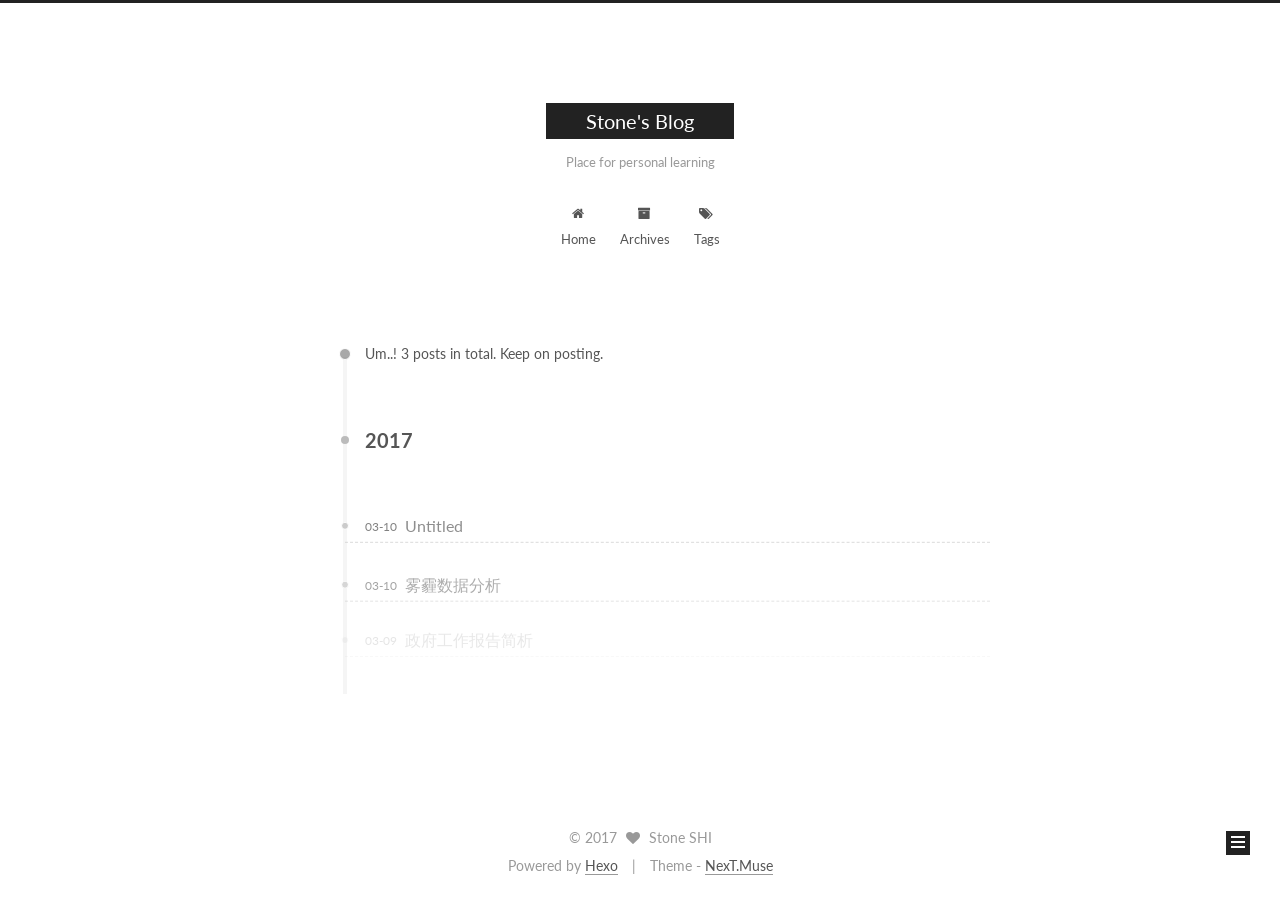
<file: archives/2017/03/index.html>
<!doctype html>



  


<html class="theme-next muse use-motion" lang="zh-CN">
<head>
  <meta charset="UTF-8"/>
<meta http-equiv="X-UA-Compatible" content="IE=edge" />
<meta name="viewport" content="width=device-width, initial-scale=1, maximum-scale=1"/>



<meta http-equiv="Cache-Control" content="no-transform" />
<meta http-equiv="Cache-Control" content="no-siteapp" />















  
  
  <link href="/lib/fancybox/source/jquery.fancybox.css?v=2.1.5" rel="stylesheet" type="text/css" />




  
  
  
  

  
    
    
  

  

  

  

  

  
    
    
    <link href="//fonts.googleapis.com/css?family=Lato:300,300italic,400,400italic,700,700italic&subset=latin,latin-ext" rel="stylesheet" type="text/css">
  






<link href="/lib/font-awesome/css/font-awesome.min.css?v=4.6.2" rel="stylesheet" type="text/css" />

<link href="/css/main.css?v=5.1.0" rel="stylesheet" type="text/css" />


  <meta name="keywords" content="Hexo, NexT" />








  <link rel="shortcut icon" type="image/x-icon" href="/favicon.ico?v=5.1.0" />






<meta name="description" content="For internal use only">
<meta property="og:type" content="website">
<meta property="og:title" content="Stone's Blog">
<meta property="og:url" content="https://stonegz.github.io/archives/2017/03/index.html">
<meta property="og:site_name" content="Stone's Blog">
<meta property="og:description" content="For internal use only">
<meta name="twitter:card" content="summary">
<meta name="twitter:title" content="Stone's Blog">
<meta name="twitter:description" content="For internal use only">



<script type="text/javascript" id="hexo.configurations">
  var NexT = window.NexT || {};
  var CONFIG = {
    root: '/',
    scheme: 'Muse',
    sidebar: {"position":"left","display":"post","offset":12,"offset_float":0,"b2t":false,"scrollpercent":false},
    fancybox: true,
    motion: true,
    duoshuo: {
      userId: '0',
      author: 'Author'
    },
    algolia: {
      applicationID: '',
      apiKey: '',
      indexName: '',
      hits: {"per_page":10},
      labels: {"input_placeholder":"Search for Posts","hits_empty":"We didn't find any results for the search: ${query}","hits_stats":"${hits} results found in ${time} ms"}
    }
  };
</script>



  <link rel="canonical" href="https://stonegz.github.io/archives/2017/03/"/>





  <title> Archive | Stone's Blog </title>
</head>

<body itemscope itemtype="http://schema.org/WebPage" lang="zh-CN">

  














  
  
    
  

  <div class="container one-collumn sidebar-position-left  page-archive  ">
    <div class="headband"></div>

    <header id="header" class="header" itemscope itemtype="http://schema.org/WPHeader">
      <div class="header-inner"><div class="site-brand-wrapper">
  <div class="site-meta ">
    

    <div class="custom-logo-site-title">
      <a href="/"  class="brand" rel="start">
        <span class="logo-line-before"><i></i></span>
        <span class="site-title">Stone's Blog</span>
        <span class="logo-line-after"><i></i></span>
      </a>
    </div>
      
        <p class="site-subtitle">Place for personal learning</p>
      
  </div>

  <div class="site-nav-toggle">
    <button>
      <span class="btn-bar"></span>
      <span class="btn-bar"></span>
      <span class="btn-bar"></span>
    </button>
  </div>
</div>

<nav class="site-nav">
  

  
    <ul id="menu" class="menu">
      
        
        <li class="menu-item menu-item-home">
          <a href="/" rel="section">
            
              <i class="menu-item-icon fa fa-fw fa-home"></i> <br />
            
            Home
          </a>
        </li>
      
        
        <li class="menu-item menu-item-archives">
          <a href="/archives" rel="section">
            
              <i class="menu-item-icon fa fa-fw fa-archive"></i> <br />
            
            Archives
          </a>
        </li>
      
        
        <li class="menu-item menu-item-tags">
          <a href="/tags" rel="section">
            
              <i class="menu-item-icon fa fa-fw fa-tags"></i> <br />
            
            Tags
          </a>
        </li>
      

      
    </ul>
  

  
</nav>



 </div>
    </header>

    <main id="main" class="main">
      <div class="main-inner">
        <div class="content-wrap">
          <div id="content" class="content">
            

  <section id="posts" class="posts-collapse">
    <span class="archive-move-on"></span>

    <span class="archive-page-counter">
      
      
      
        
      
      Um..! 3 posts in total. Keep on posting.
    </span>

    

      
      
      

      
        
        <div class="collection-title">
          <h2 class="archive-year motion-element" id="archive-year-2017">2017</h2>
        </div>
      
      

      

  <article class="post post-type-normal" itemscope itemtype="http://schema.org/Article">
    <header class="post-header">

      <h1 class="post-title">
        
            <a class="post-title-link" href="/2017/03/10/AIQ_data/" itemprop="url">
              
                <span itemprop="name">Untitled</span>
              
            </a>
        
      </h1>

      <div class="post-meta">
        <time class="post-time" itemprop="dateCreated"
              datetime="2017-03-10T22:38:15+08:00"
              content="2017-03-10" >
          03-10
        </time>
      </div>

    </header>
  </article>



    

      
      
      

      
      

      

  <article class="post post-type-normal" itemscope itemtype="http://schema.org/Article">
    <header class="post-header">

      <h1 class="post-title">
        
            <a class="post-title-link" href="/2017/03/10/雾霾数据分析/" itemprop="url">
              
                <span itemprop="name">雾霾数据分析</span>
              
            </a>
        
      </h1>

      <div class="post-meta">
        <time class="post-time" itemprop="dateCreated"
              datetime="2017-03-10T22:32:17+08:00"
              content="2017-03-10" >
          03-10
        </time>
      </div>

    </header>
  </article>



    

      
      
      

      
      

      

  <article class="post post-type-normal" itemscope itemtype="http://schema.org/Article">
    <header class="post-header">

      <h1 class="post-title">
        
            <a class="post-title-link" href="/2017/03/09/政府工作报告简析/" itemprop="url">
              
                <span itemprop="name">政府工作报告简析</span>
              
            </a>
        
      </h1>

      <div class="post-meta">
        <time class="post-time" itemprop="dateCreated"
              datetime="2017-03-09T00:13:39+08:00"
              content="2017-03-09" >
          03-09
        </time>
      </div>

    </header>
  </article>



    

  </section>

  


          
          </div>
          


          

        </div>
        
          
  
  <div class="sidebar-toggle">
    <div class="sidebar-toggle-line-wrap">
      <span class="sidebar-toggle-line sidebar-toggle-line-first"></span>
      <span class="sidebar-toggle-line sidebar-toggle-line-middle"></span>
      <span class="sidebar-toggle-line sidebar-toggle-line-last"></span>
    </div>
  </div>

  <aside id="sidebar" class="sidebar">
    <div class="sidebar-inner">

      

      

      <section class="site-overview sidebar-panel sidebar-panel-active">
        <div class="site-author motion-element" itemprop="author" itemscope itemtype="http://schema.org/Person">
          <img class="site-author-image" itemprop="image"
               src="/images/avatar.gif"
               alt="Stone SHI" />
          <p class="site-author-name" itemprop="name">Stone SHI</p>
           
              <p class="site-description motion-element" itemprop="description">For internal use only</p>
          
        </div>
        <nav class="site-state motion-element">

          
            <div class="site-state-item site-state-posts">
              <a href="/archives">
                <span class="site-state-item-count">3</span>
                <span class="site-state-item-name">posts</span>
              </a>
            </div>
          

          

          

        </nav>

        

        <div class="links-of-author motion-element">
          
        </div>

        
        

        
        

        


      </section>

      

      

    </div>
  </aside>


        
      </div>
    </main>

    <footer id="footer" class="footer">
      <div class="footer-inner">
        <div class="copyright" >
  
  &copy; 
  <span itemprop="copyrightYear">2017</span>
  <span class="with-love">
    <i class="fa fa-heart"></i>
  </span>
  <span class="author" itemprop="copyrightHolder">Stone SHI</span>
</div>


<div class="powered-by">
  Powered by <a class="theme-link" href="https://hexo.io">Hexo</a>
</div>

<div class="theme-info">
  Theme -
  <a class="theme-link" href="https://github.com/iissnan/hexo-theme-next">
    NexT.Muse
  </a>
</div>


        

        
      </div>
    </footer>

    
      <div class="back-to-top">
        <i class="fa fa-arrow-up"></i>
        
      </div>
    
    
  </div>

  

<script type="text/javascript">
  if (Object.prototype.toString.call(window.Promise) !== '[object Function]') {
    window.Promise = null;
  }
</script>









  




  
  <script type="text/javascript" src="/lib/jquery/index.js?v=2.1.3"></script>

  
  <script type="text/javascript" src="/lib/fastclick/lib/fastclick.min.js?v=1.0.6"></script>

  
  <script type="text/javascript" src="/lib/jquery_lazyload/jquery.lazyload.js?v=1.9.7"></script>

  
  <script type="text/javascript" src="/lib/velocity/velocity.min.js?v=1.2.1"></script>

  
  <script type="text/javascript" src="/lib/velocity/velocity.ui.min.js?v=1.2.1"></script>

  
  <script type="text/javascript" src="/lib/fancybox/source/jquery.fancybox.pack.js?v=2.1.5"></script>


  


  <script type="text/javascript" src="/js/src/utils.js?v=5.1.0"></script>

  <script type="text/javascript" src="/js/src/motion.js?v=5.1.0"></script>



  
  

  
  
    <script type="text/javascript" id="motion.page.archive">
      $('.archive-year').velocity('transition.slideLeftIn');
    </script>
  


  


  <script type="text/javascript" src="/js/src/bootstrap.js?v=5.1.0"></script>



  



  




	





  





  





  



  
  

  

  

  

  


  

</body>
</html>
</file>
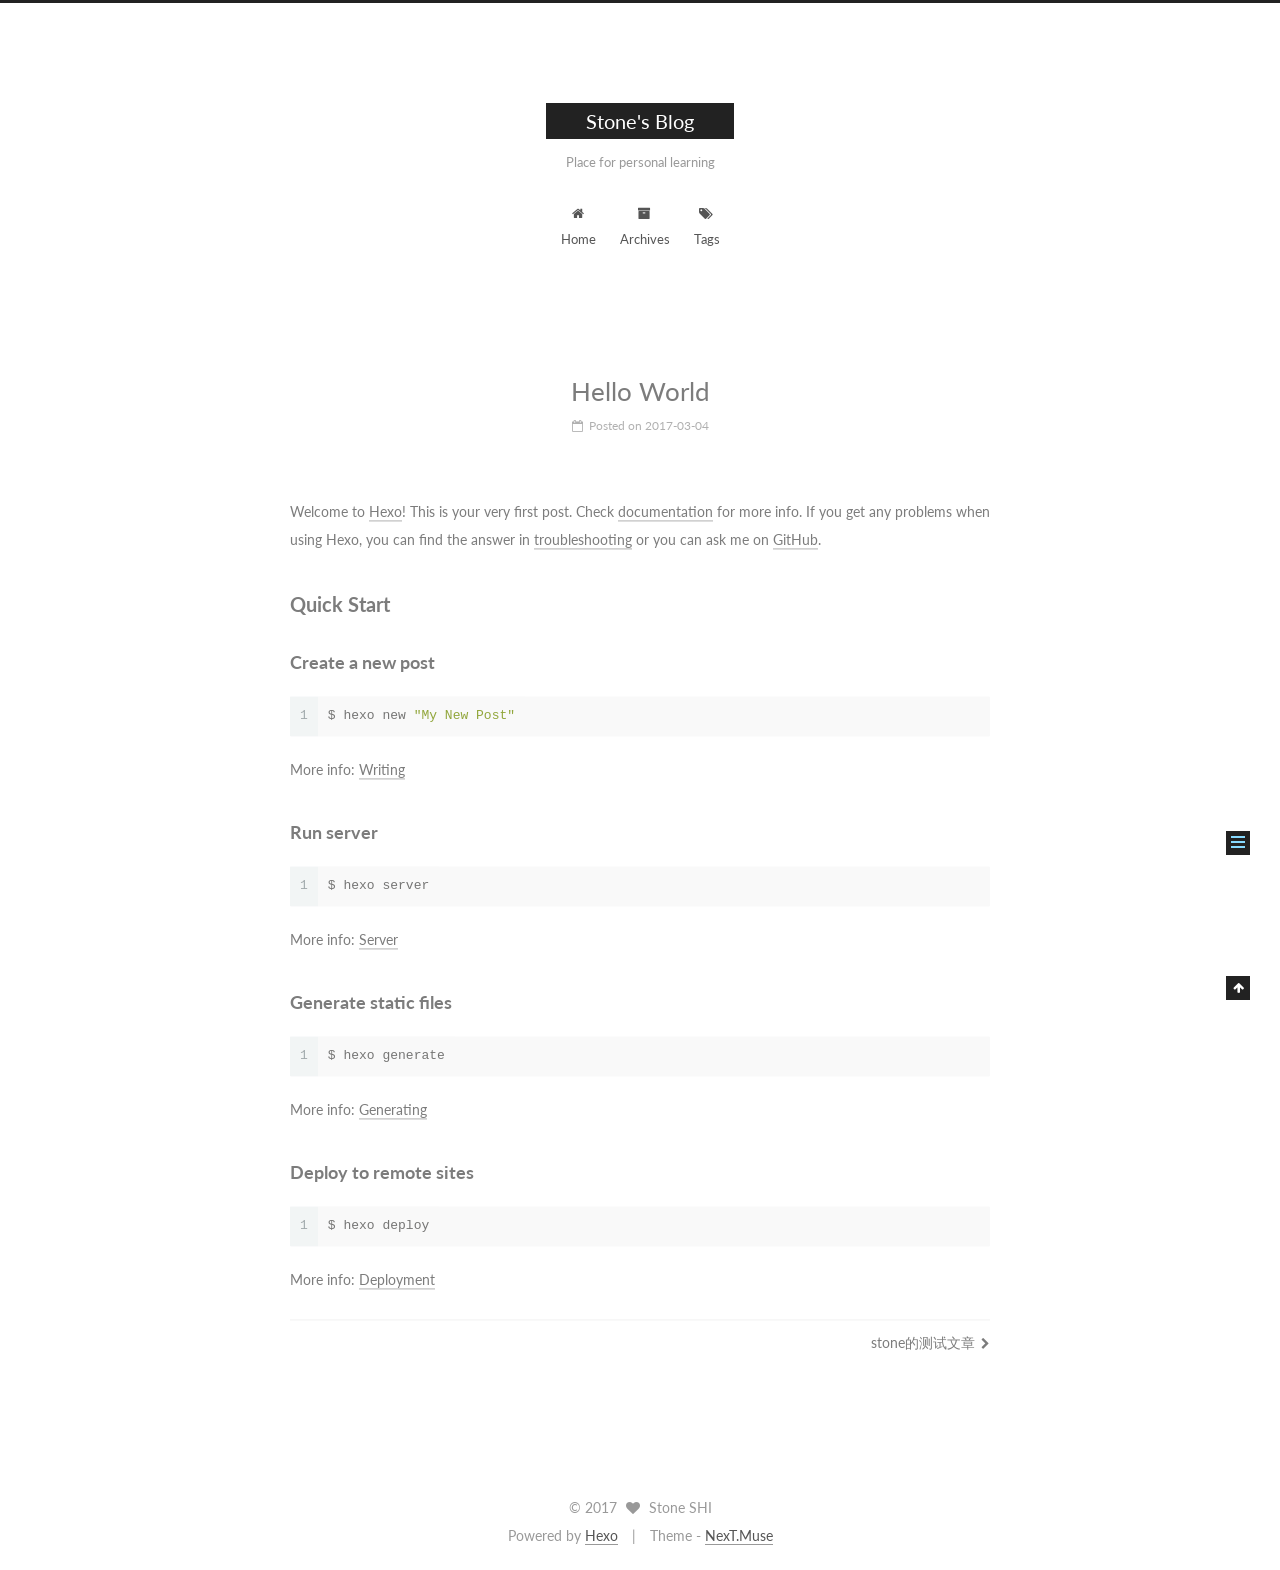
<file: 2017/03/04/hello-world/index.html>
<!doctype html>



  


<html class="theme-next muse use-motion" lang="zh-CN">
<head>
  <meta charset="UTF-8"/>
<meta http-equiv="X-UA-Compatible" content="IE=edge" />
<meta name="viewport" content="width=device-width, initial-scale=1, maximum-scale=1"/>



<meta http-equiv="Cache-Control" content="no-transform" />
<meta http-equiv="Cache-Control" content="no-siteapp" />















  
  
  <link href="/lib/fancybox/source/jquery.fancybox.css?v=2.1.5" rel="stylesheet" type="text/css" />




  
  
  
  

  
    
    
  

  

  

  

  

  
    
    
    <link href="//fonts.googleapis.com/css?family=Lato:300,300italic,400,400italic,700,700italic&subset=latin,latin-ext" rel="stylesheet" type="text/css">
  






<link href="/lib/font-awesome/css/font-awesome.min.css?v=4.6.2" rel="stylesheet" type="text/css" />

<link href="/css/main.css?v=5.1.0" rel="stylesheet" type="text/css" />


  <meta name="keywords" content="Hexo, NexT" />








  <link rel="shortcut icon" type="image/x-icon" href="/favicon.ico?v=5.1.0" />






<meta name="description" content="Welcome to Hexo! This is your very first post. Check documentation for more info. If you get any problems when using Hexo, you can find the answer in troubleshooting or you can ask me on GitHub.
Quick">
<meta property="og:type" content="article">
<meta property="og:title" content="Hello World">
<meta property="og:url" content="https://stonegz.github.io/2017/03/04/hello-world/index.html">
<meta property="og:site_name" content="Stone's Blog">
<meta property="og:description" content="Welcome to Hexo! This is your very first post. Check documentation for more info. If you get any problems when using Hexo, you can find the answer in troubleshooting or you can ask me on GitHub.
Quick">
<meta property="og:updated_time" content="2017-03-04T07:35:52.833Z">
<meta name="twitter:card" content="summary">
<meta name="twitter:title" content="Hello World">
<meta name="twitter:description" content="Welcome to Hexo! This is your very first post. Check documentation for more info. If you get any problems when using Hexo, you can find the answer in troubleshooting or you can ask me on GitHub.
Quick">



<script type="text/javascript" id="hexo.configurations">
  var NexT = window.NexT || {};
  var CONFIG = {
    root: '/',
    scheme: 'Muse',
    sidebar: {"position":"left","display":"post","offset":12,"offset_float":0,"b2t":false,"scrollpercent":false},
    fancybox: true,
    motion: true,
    duoshuo: {
      userId: '0',
      author: 'Author'
    },
    algolia: {
      applicationID: '',
      apiKey: '',
      indexName: '',
      hits: {"per_page":10},
      labels: {"input_placeholder":"Search for Posts","hits_empty":"We didn't find any results for the search: ${query}","hits_stats":"${hits} results found in ${time} ms"}
    }
  };
</script>



  <link rel="canonical" href="https://stonegz.github.io/2017/03/04/hello-world/"/>





  <title> Hello World | Stone's Blog </title>
</head>

<body itemscope itemtype="http://schema.org/WebPage" lang="zh-CN">

  














  
  
    
  

  <div class="container one-collumn sidebar-position-left page-post-detail ">
    <div class="headband"></div>

    <header id="header" class="header" itemscope itemtype="http://schema.org/WPHeader">
      <div class="header-inner"><div class="site-brand-wrapper">
  <div class="site-meta ">
    

    <div class="custom-logo-site-title">
      <a href="/"  class="brand" rel="start">
        <span class="logo-line-before"><i></i></span>
        <span class="site-title">Stone's Blog</span>
        <span class="logo-line-after"><i></i></span>
      </a>
    </div>
      
        <p class="site-subtitle">Place for personal learning</p>
      
  </div>

  <div class="site-nav-toggle">
    <button>
      <span class="btn-bar"></span>
      <span class="btn-bar"></span>
      <span class="btn-bar"></span>
    </button>
  </div>
</div>

<nav class="site-nav">
  

  
    <ul id="menu" class="menu">
      
        
        <li class="menu-item menu-item-home">
          <a href="/" rel="section">
            
              <i class="menu-item-icon fa fa-fw fa-home"></i> <br />
            
            Home
          </a>
        </li>
      
        
        <li class="menu-item menu-item-archives">
          <a href="/archives" rel="section">
            
              <i class="menu-item-icon fa fa-fw fa-archive"></i> <br />
            
            Archives
          </a>
        </li>
      
        
        <li class="menu-item menu-item-tags">
          <a href="/tags" rel="section">
            
              <i class="menu-item-icon fa fa-fw fa-tags"></i> <br />
            
            Tags
          </a>
        </li>
      

      
    </ul>
  

  
</nav>



 </div>
    </header>

    <main id="main" class="main">
      <div class="main-inner">
        <div class="content-wrap">
          <div id="content" class="content">
            

  <div id="posts" class="posts-expand">
    

  

  
  
  

  <article class="post post-type-normal " itemscope itemtype="http://schema.org/Article">
    <link itemprop="mainEntityOfPage" href="https://stonegz.github.io/2017/03/04/hello-world/">

    <span hidden itemprop="author" itemscope itemtype="http://schema.org/Person">
      <meta itemprop="name" content="Stone SHI">
      <meta itemprop="description" content="">
      <meta itemprop="image" content="/images/avatar.gif">
    </span>

    <span hidden itemprop="publisher" itemscope itemtype="http://schema.org/Organization">
      <meta itemprop="name" content="Stone's Blog">
    </span>

    
      <header class="post-header">

        
        
          <h1 class="post-title" itemprop="name headline">
            
            
              
                Hello World
              
            
          </h1>
        

        <div class="post-meta">
          <span class="post-time">
            
              <span class="post-meta-item-icon">
                <i class="fa fa-calendar-o"></i>
              </span>
              
                <span class="post-meta-item-text">Posted on</span>
              
              <time title="Post created" itemprop="dateCreated datePublished" datetime="2017-03-04T15:35:52+08:00">
                2017-03-04
              </time>
            

            

            
          </span>

          

          
            
          

          
          

          

          

          

        </div>
      </header>
    


    <div class="post-body" itemprop="articleBody">

      
      

      
        <p>Welcome to <a href="https://hexo.io/" target="_blank" rel="external">Hexo</a>! This is your very first post. Check <a href="https://hexo.io/docs/" target="_blank" rel="external">documentation</a> for more info. If you get any problems when using Hexo, you can find the answer in <a href="https://hexo.io/docs/troubleshooting.html" target="_blank" rel="external">troubleshooting</a> or you can ask me on <a href="https://github.com/hexojs/hexo/issues" target="_blank" rel="external">GitHub</a>.</p>
<h2 id="Quick-Start"><a href="#Quick-Start" class="headerlink" title="Quick Start"></a>Quick Start</h2><h3 id="Create-a-new-post"><a href="#Create-a-new-post" class="headerlink" title="Create a new post"></a>Create a new post</h3><figure class="highlight bash"><table><tr><td class="gutter"><pre><div class="line">1</div></pre></td><td class="code"><pre><div class="line">$ hexo new <span class="string">"My New Post"</span></div></pre></td></tr></table></figure>
<p>More info: <a href="https://hexo.io/docs/writing.html" target="_blank" rel="external">Writing</a></p>
<h3 id="Run-server"><a href="#Run-server" class="headerlink" title="Run server"></a>Run server</h3><figure class="highlight bash"><table><tr><td class="gutter"><pre><div class="line">1</div></pre></td><td class="code"><pre><div class="line">$ hexo server</div></pre></td></tr></table></figure>
<p>More info: <a href="https://hexo.io/docs/server.html" target="_blank" rel="external">Server</a></p>
<h3 id="Generate-static-files"><a href="#Generate-static-files" class="headerlink" title="Generate static files"></a>Generate static files</h3><figure class="highlight bash"><table><tr><td class="gutter"><pre><div class="line">1</div></pre></td><td class="code"><pre><div class="line">$ hexo generate</div></pre></td></tr></table></figure>
<p>More info: <a href="https://hexo.io/docs/generating.html" target="_blank" rel="external">Generating</a></p>
<h3 id="Deploy-to-remote-sites"><a href="#Deploy-to-remote-sites" class="headerlink" title="Deploy to remote sites"></a>Deploy to remote sites</h3><figure class="highlight bash"><table><tr><td class="gutter"><pre><div class="line">1</div></pre></td><td class="code"><pre><div class="line">$ hexo deploy</div></pre></td></tr></table></figure>
<p>More info: <a href="https://hexo.io/docs/deployment.html" target="_blank" rel="external">Deployment</a></p>

      
    </div>

    <div>
      
        

      
    </div>

    <div>
      
        

      
    </div>


    <footer class="post-footer">
      

      
        
      

      
        <div class="post-nav">
          <div class="post-nav-next post-nav-item">
            
          </div>

          <span class="post-nav-divider"></span>

          <div class="post-nav-prev post-nav-item">
            
              <a href="/2017/03/04/stone的测试文章/" rel="prev" title="stone的测试文章">
                stone的测试文章 <i class="fa fa-chevron-right"></i>
              </a>
            
          </div>
        </div>
      

      
      
    </footer>
  </article>



    <div class="post-spread">
      
    </div>
  </div>

          
          </div>
          


          
  <div class="comments" id="comments">
    
  </div>


        </div>
        
          
  
  <div class="sidebar-toggle">
    <div class="sidebar-toggle-line-wrap">
      <span class="sidebar-toggle-line sidebar-toggle-line-first"></span>
      <span class="sidebar-toggle-line sidebar-toggle-line-middle"></span>
      <span class="sidebar-toggle-line sidebar-toggle-line-last"></span>
    </div>
  </div>

  <aside id="sidebar" class="sidebar">
    <div class="sidebar-inner">

      

      
        <ul class="sidebar-nav motion-element">
          <li class="sidebar-nav-toc sidebar-nav-active" data-target="post-toc-wrap" >
            Table of Contents
          </li>
          <li class="sidebar-nav-overview" data-target="site-overview">
            Overview
          </li>
        </ul>
      

      <section class="site-overview sidebar-panel">
        <div class="site-author motion-element" itemprop="author" itemscope itemtype="http://schema.org/Person">
          <img class="site-author-image" itemprop="image"
               src="/images/avatar.gif"
               alt="Stone SHI" />
          <p class="site-author-name" itemprop="name">Stone SHI</p>
           
              <p class="site-description motion-element" itemprop="description">For internal use only</p>
          
        </div>
        <nav class="site-state motion-element">

          
            <div class="site-state-item site-state-posts">
              <a href="/archives">
                <span class="site-state-item-count">3</span>
                <span class="site-state-item-name">posts</span>
              </a>
            </div>
          

          

          

        </nav>

        

        <div class="links-of-author motion-element">
          
        </div>

        
        

        
        

        


      </section>

      
      <!--noindex-->
        <section class="post-toc-wrap motion-element sidebar-panel sidebar-panel-active">
          <div class="post-toc">

            
              
            

            
              <div class="post-toc-content"><ol class="nav"><li class="nav-item nav-level-2"><a class="nav-link" href="#Quick-Start"><span class="nav-number">1.</span> <span class="nav-text">Quick Start</span></a><ol class="nav-child"><li class="nav-item nav-level-3"><a class="nav-link" href="#Create-a-new-post"><span class="nav-number">1.1.</span> <span class="nav-text">Create a new post</span></a></li><li class="nav-item nav-level-3"><a class="nav-link" href="#Run-server"><span class="nav-number">1.2.</span> <span class="nav-text">Run server</span></a></li><li class="nav-item nav-level-3"><a class="nav-link" href="#Generate-static-files"><span class="nav-number">1.3.</span> <span class="nav-text">Generate static files</span></a></li><li class="nav-item nav-level-3"><a class="nav-link" href="#Deploy-to-remote-sites"><span class="nav-number">1.4.</span> <span class="nav-text">Deploy to remote sites</span></a></li></ol></li></ol></div>
            

          </div>
        </section>
      <!--/noindex-->
      

      

    </div>
  </aside>


        
      </div>
    </main>

    <footer id="footer" class="footer">
      <div class="footer-inner">
        <div class="copyright" >
  
  &copy; 
  <span itemprop="copyrightYear">2017</span>
  <span class="with-love">
    <i class="fa fa-heart"></i>
  </span>
  <span class="author" itemprop="copyrightHolder">Stone SHI</span>
</div>


<div class="powered-by">
  Powered by <a class="theme-link" href="https://hexo.io">Hexo</a>
</div>

<div class="theme-info">
  Theme -
  <a class="theme-link" href="https://github.com/iissnan/hexo-theme-next">
    NexT.Muse
  </a>
</div>


        

        
      </div>
    </footer>

    
      <div class="back-to-top">
        <i class="fa fa-arrow-up"></i>
        
      </div>
    
    
  </div>

  

<script type="text/javascript">
  if (Object.prototype.toString.call(window.Promise) !== '[object Function]') {
    window.Promise = null;
  }
</script>









  




  
  <script type="text/javascript" src="/lib/jquery/index.js?v=2.1.3"></script>

  
  <script type="text/javascript" src="/lib/fastclick/lib/fastclick.min.js?v=1.0.6"></script>

  
  <script type="text/javascript" src="/lib/jquery_lazyload/jquery.lazyload.js?v=1.9.7"></script>

  
  <script type="text/javascript" src="/lib/velocity/velocity.min.js?v=1.2.1"></script>

  
  <script type="text/javascript" src="/lib/velocity/velocity.ui.min.js?v=1.2.1"></script>

  
  <script type="text/javascript" src="/lib/fancybox/source/jquery.fancybox.pack.js?v=2.1.5"></script>


  


  <script type="text/javascript" src="/js/src/utils.js?v=5.1.0"></script>

  <script type="text/javascript" src="/js/src/motion.js?v=5.1.0"></script>



  
  

  
  <script type="text/javascript" src="/js/src/scrollspy.js?v=5.1.0"></script>
<script type="text/javascript" src="/js/src/post-details.js?v=5.1.0"></script>



  


  <script type="text/javascript" src="/js/src/bootstrap.js?v=5.1.0"></script>



  



  




	





  





  





  



  
  

  

  

  

  


  

</body>
</html>
</file>
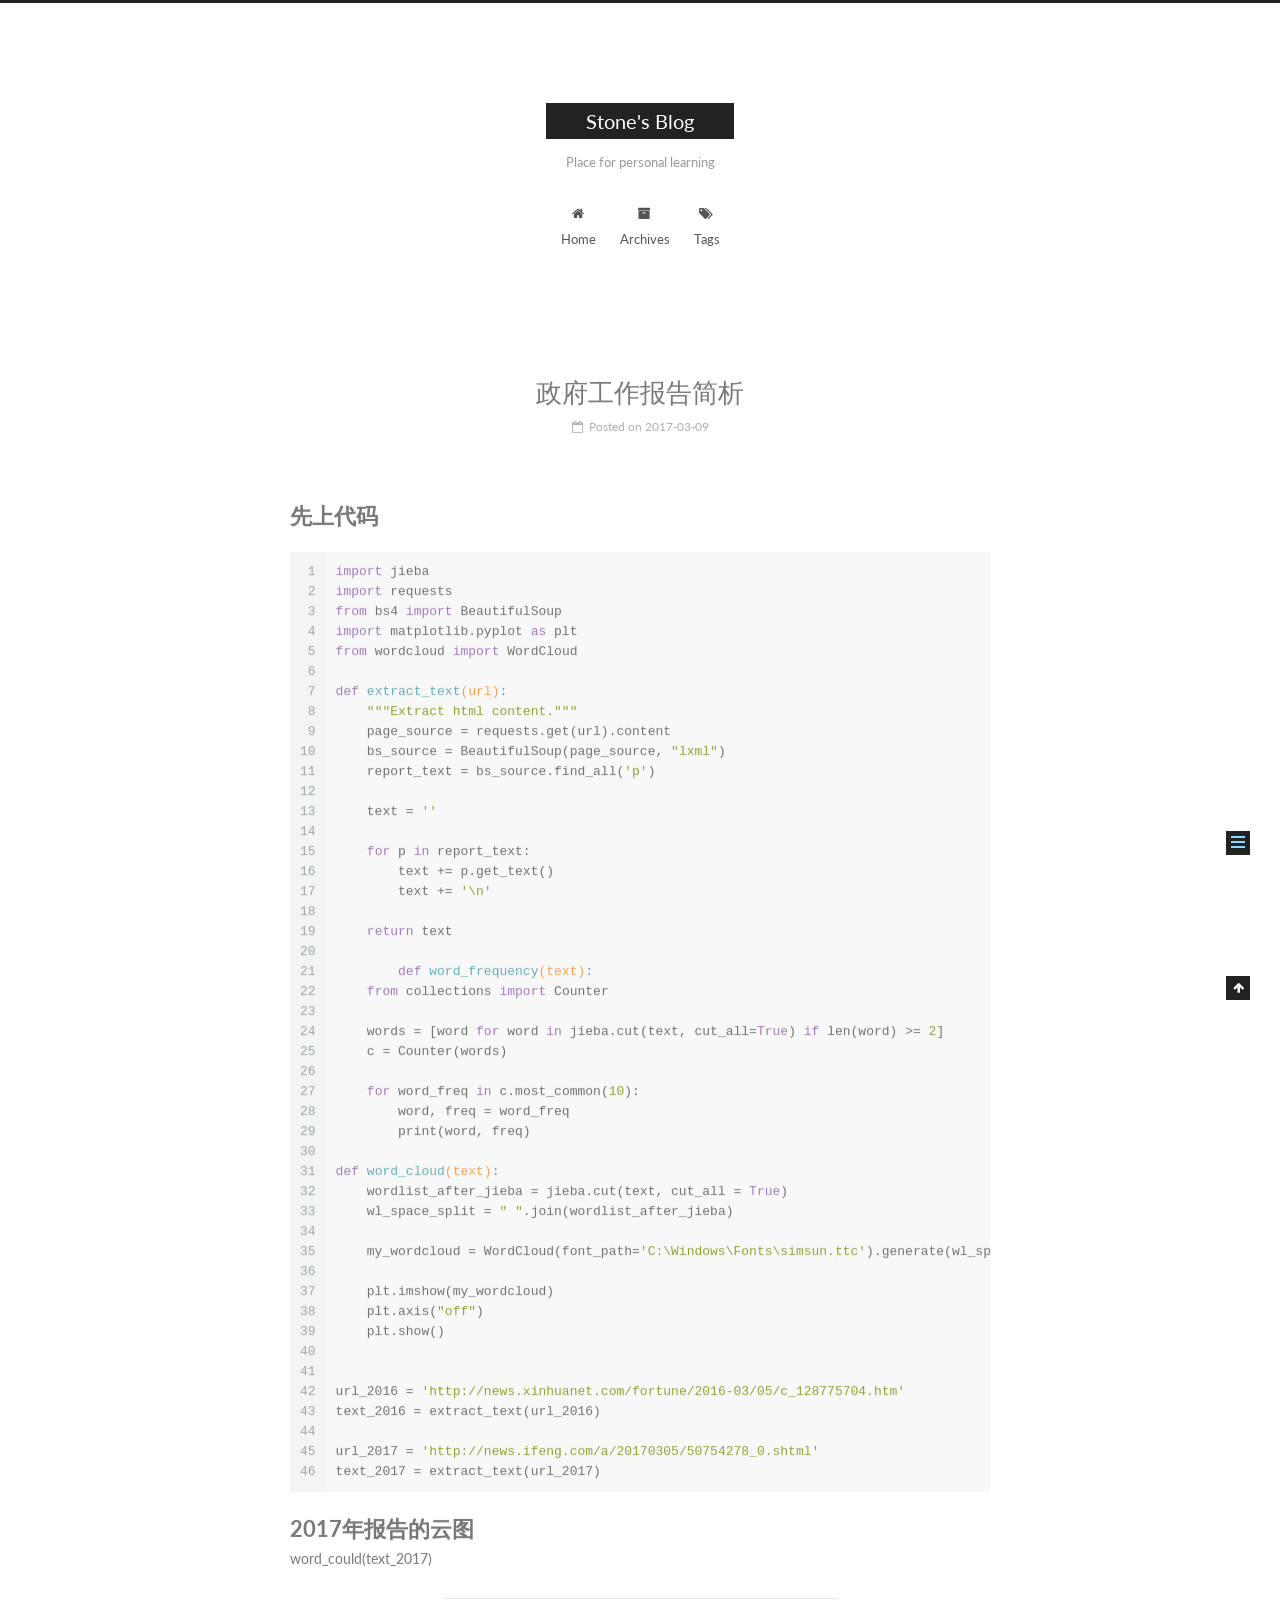
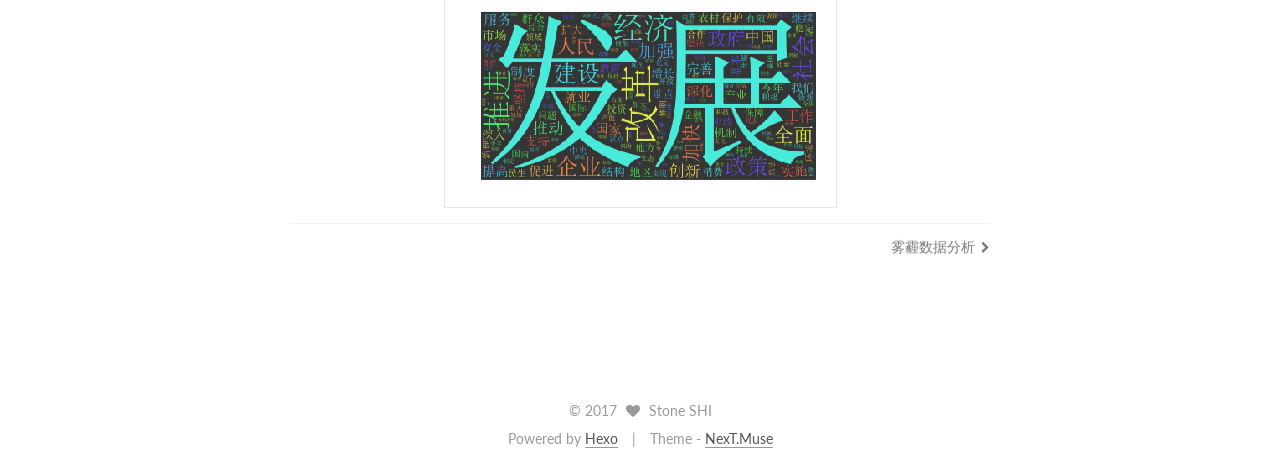
<file: 2017/03/09/政府工作报告简析/index.html>
<!doctype html>



  


<html class="theme-next muse use-motion" lang="zh-CN">
<head>
  <meta charset="UTF-8"/>
<meta http-equiv="X-UA-Compatible" content="IE=edge" />
<meta name="viewport" content="width=device-width, initial-scale=1, maximum-scale=1"/>



<meta http-equiv="Cache-Control" content="no-transform" />
<meta http-equiv="Cache-Control" content="no-siteapp" />















  
  
  <link href="/lib/fancybox/source/jquery.fancybox.css?v=2.1.5" rel="stylesheet" type="text/css" />




  
  
  
  

  
    
    
  

  

  

  

  

  
    
    
    <link href="//fonts.googleapis.com/css?family=Lato:300,300italic,400,400italic,700,700italic&subset=latin,latin-ext" rel="stylesheet" type="text/css">
  






<link href="/lib/font-awesome/css/font-awesome.min.css?v=4.6.2" rel="stylesheet" type="text/css" />

<link href="/css/main.css?v=5.1.0" rel="stylesheet" type="text/css" />


  <meta name="keywords" content="Hexo, NexT" />








  <link rel="shortcut icon" type="image/x-icon" href="/favicon.ico?v=5.1.0" />






<meta name="description" content="先上代码12345678910111213141516171819202122232425262728293031323334353637383940414243444546import jiebaimport requestsfrom bs4 import BeautifulSoupimport matplotlib.pyplot as pltfrom wordcloud import Word">
<meta property="og:type" content="article">
<meta property="og:title" content="政府工作报告简析">
<meta property="og:url" content="https://stonegz.github.io/2017/03/09/政府工作报告简析/index.html">
<meta property="og:site_name" content="Stone's Blog">
<meta property="og:description" content="先上代码12345678910111213141516171819202122232425262728293031323334353637383940414243444546import jiebaimport requestsfrom bs4 import BeautifulSoupimport matplotlib.pyplot as pltfrom wordcloud import Word">
<meta property="og:image" content="https://stonegz.github.io/img/2017.png">
<meta property="og:updated_time" content="2017-03-08T16:26:45.414Z">
<meta name="twitter:card" content="summary">
<meta name="twitter:title" content="政府工作报告简析">
<meta name="twitter:description" content="先上代码12345678910111213141516171819202122232425262728293031323334353637383940414243444546import jiebaimport requestsfrom bs4 import BeautifulSoupimport matplotlib.pyplot as pltfrom wordcloud import Word">
<meta name="twitter:image" content="https://stonegz.github.io/img/2017.png">



<script type="text/javascript" id="hexo.configurations">
  var NexT = window.NexT || {};
  var CONFIG = {
    root: '/',
    scheme: 'Muse',
    sidebar: {"position":"left","display":"post","offset":12,"offset_float":0,"b2t":false,"scrollpercent":false},
    fancybox: true,
    motion: true,
    duoshuo: {
      userId: '0',
      author: 'Author'
    },
    algolia: {
      applicationID: '',
      apiKey: '',
      indexName: '',
      hits: {"per_page":10},
      labels: {"input_placeholder":"Search for Posts","hits_empty":"We didn't find any results for the search: ${query}","hits_stats":"${hits} results found in ${time} ms"}
    }
  };
</script>



  <link rel="canonical" href="https://stonegz.github.io/2017/03/09/政府工作报告简析/"/>





  <title> 政府工作报告简析 | Stone's Blog </title>
</head>

<body itemscope itemtype="http://schema.org/WebPage" lang="zh-CN">

  














  
  
    
  

  <div class="container one-collumn sidebar-position-left page-post-detail ">
    <div class="headband"></div>

    <header id="header" class="header" itemscope itemtype="http://schema.org/WPHeader">
      <div class="header-inner"><div class="site-brand-wrapper">
  <div class="site-meta ">
    

    <div class="custom-logo-site-title">
      <a href="/"  class="brand" rel="start">
        <span class="logo-line-before"><i></i></span>
        <span class="site-title">Stone's Blog</span>
        <span class="logo-line-after"><i></i></span>
      </a>
    </div>
      
        <p class="site-subtitle">Place for personal learning</p>
      
  </div>

  <div class="site-nav-toggle">
    <button>
      <span class="btn-bar"></span>
      <span class="btn-bar"></span>
      <span class="btn-bar"></span>
    </button>
  </div>
</div>

<nav class="site-nav">
  

  
    <ul id="menu" class="menu">
      
        
        <li class="menu-item menu-item-home">
          <a href="/" rel="section">
            
              <i class="menu-item-icon fa fa-fw fa-home"></i> <br />
            
            Home
          </a>
        </li>
      
        
        <li class="menu-item menu-item-archives">
          <a href="/archives" rel="section">
            
              <i class="menu-item-icon fa fa-fw fa-archive"></i> <br />
            
            Archives
          </a>
        </li>
      
        
        <li class="menu-item menu-item-tags">
          <a href="/tags" rel="section">
            
              <i class="menu-item-icon fa fa-fw fa-tags"></i> <br />
            
            Tags
          </a>
        </li>
      

      
    </ul>
  

  
</nav>



 </div>
    </header>

    <main id="main" class="main">
      <div class="main-inner">
        <div class="content-wrap">
          <div id="content" class="content">
            

  <div id="posts" class="posts-expand">
    

  

  
  
  

  <article class="post post-type-normal " itemscope itemtype="http://schema.org/Article">
    <link itemprop="mainEntityOfPage" href="https://stonegz.github.io/2017/03/09/政府工作报告简析/">

    <span hidden itemprop="author" itemscope itemtype="http://schema.org/Person">
      <meta itemprop="name" content="Stone SHI">
      <meta itemprop="description" content="">
      <meta itemprop="image" content="/images/avatar.gif">
    </span>

    <span hidden itemprop="publisher" itemscope itemtype="http://schema.org/Organization">
      <meta itemprop="name" content="Stone's Blog">
    </span>

    
      <header class="post-header">

        
        
          <h1 class="post-title" itemprop="name headline">
            
            
              
                政府工作报告简析
              
            
          </h1>
        

        <div class="post-meta">
          <span class="post-time">
            
              <span class="post-meta-item-icon">
                <i class="fa fa-calendar-o"></i>
              </span>
              
                <span class="post-meta-item-text">Posted on</span>
              
              <time title="Post created" itemprop="dateCreated datePublished" datetime="2017-03-09T00:13:39+08:00">
                2017-03-09
              </time>
            

            

            
          </span>

          

          
            
          

          
          

          

          

          

        </div>
      </header>
    


    <div class="post-body" itemprop="articleBody">

      
      

      
        <h1 id="先上代码"><a href="#先上代码" class="headerlink" title="先上代码"></a>先上代码</h1><figure class="highlight python"><table><tr><td class="gutter"><pre><div class="line">1</div><div class="line">2</div><div class="line">3</div><div class="line">4</div><div class="line">5</div><div class="line">6</div><div class="line">7</div><div class="line">8</div><div class="line">9</div><div class="line">10</div><div class="line">11</div><div class="line">12</div><div class="line">13</div><div class="line">14</div><div class="line">15</div><div class="line">16</div><div class="line">17</div><div class="line">18</div><div class="line">19</div><div class="line">20</div><div class="line">21</div><div class="line">22</div><div class="line">23</div><div class="line">24</div><div class="line">25</div><div class="line">26</div><div class="line">27</div><div class="line">28</div><div class="line">29</div><div class="line">30</div><div class="line">31</div><div class="line">32</div><div class="line">33</div><div class="line">34</div><div class="line">35</div><div class="line">36</div><div class="line">37</div><div class="line">38</div><div class="line">39</div><div class="line">40</div><div class="line">41</div><div class="line">42</div><div class="line">43</div><div class="line">44</div><div class="line">45</div><div class="line">46</div></pre></td><td class="code"><pre><div class="line"><span class="keyword">import</span> jieba</div><div class="line"><span class="keyword">import</span> requests</div><div class="line"><span class="keyword">from</span> bs4 <span class="keyword">import</span> BeautifulSoup</div><div class="line"><span class="keyword">import</span> matplotlib.pyplot <span class="keyword">as</span> plt</div><div class="line"><span class="keyword">from</span> wordcloud <span class="keyword">import</span> WordCloud</div><div class="line"></div><div class="line"><span class="function"><span class="keyword">def</span> <span class="title">extract_text</span><span class="params">(url)</span>:</span></div><div class="line">    <span class="string">"""Extract html content."""</span></div><div class="line">    page_source = requests.get(url).content</div><div class="line">    bs_source = BeautifulSoup(page_source, <span class="string">"lxml"</span>)</div><div class="line">    report_text = bs_source.find_all(<span class="string">'p'</span>)</div><div class="line"></div><div class="line">    text = <span class="string">''</span></div><div class="line"></div><div class="line">    <span class="keyword">for</span> p <span class="keyword">in</span> report_text:</div><div class="line">        text += p.get_text()</div><div class="line">        text += <span class="string">'\n'</span></div><div class="line"></div><div class="line">    <span class="keyword">return</span> text</div><div class="line"></div><div class="line">	<span class="function"><span class="keyword">def</span> <span class="title">word_frequency</span><span class="params">(text)</span>:</span></div><div class="line">    <span class="keyword">from</span> collections <span class="keyword">import</span> Counter</div><div class="line"></div><div class="line">    words = [word <span class="keyword">for</span> word <span class="keyword">in</span> jieba.cut(text, cut_all=<span class="keyword">True</span>) <span class="keyword">if</span> len(word) &gt;= <span class="number">2</span>]</div><div class="line">    c = Counter(words)</div><div class="line"></div><div class="line">    <span class="keyword">for</span> word_freq <span class="keyword">in</span> c.most_common(<span class="number">10</span>):</div><div class="line">        word, freq = word_freq</div><div class="line">        print(word, freq)</div><div class="line"></div><div class="line"><span class="function"><span class="keyword">def</span> <span class="title">word_cloud</span><span class="params">(text)</span>:</span></div><div class="line">    wordlist_after_jieba = jieba.cut(text, cut_all = <span class="keyword">True</span>)</div><div class="line">    wl_space_split = <span class="string">" "</span>.join(wordlist_after_jieba)</div><div class="line"></div><div class="line">    my_wordcloud = WordCloud(font_path=<span class="string">'C:\Windows\Fonts\simsun.ttc'</span>).generate(wl_space_split)</div><div class="line"></div><div class="line">    plt.imshow(my_wordcloud)</div><div class="line">    plt.axis(<span class="string">"off"</span>)</div><div class="line">    plt.show()</div><div class="line">		</div><div class="line">		</div><div class="line">url_2016 = <span class="string">'http://news.xinhuanet.com/fortune/2016-03/05/c_128775704.htm'</span></div><div class="line">text_2016 = extract_text(url_2016)		</div><div class="line">		</div><div class="line">url_2017 = <span class="string">'http://news.ifeng.com/a/20170305/50754278_0.shtml'</span></div><div class="line">text_2017 = extract_text(url_2017)		</div></pre></td></tr></table></figure>
<h1 id="2017年报告的云图"><a href="#2017年报告的云图" class="headerlink" title="2017年报告的云图"></a>2017年报告的云图</h1><p>word_could(text_2017)</p>
<img src="/img/2017.png">

      
    </div>

    <div>
      
        

      
    </div>

    <div>
      
        

      
    </div>


    <footer class="post-footer">
      

      
        
      

      
        <div class="post-nav">
          <div class="post-nav-next post-nav-item">
            
          </div>

          <span class="post-nav-divider"></span>

          <div class="post-nav-prev post-nav-item">
            
              <a href="/2017/03/10/雾霾数据分析/" rel="prev" title="雾霾数据分析">
                雾霾数据分析 <i class="fa fa-chevron-right"></i>
              </a>
            
          </div>
        </div>
      

      
      
    </footer>
  </article>



    <div class="post-spread">
      
    </div>
  </div>

          
          </div>
          


          
  <div class="comments" id="comments">
    
  </div>


        </div>
        
          
  
  <div class="sidebar-toggle">
    <div class="sidebar-toggle-line-wrap">
      <span class="sidebar-toggle-line sidebar-toggle-line-first"></span>
      <span class="sidebar-toggle-line sidebar-toggle-line-middle"></span>
      <span class="sidebar-toggle-line sidebar-toggle-line-last"></span>
    </div>
  </div>

  <aside id="sidebar" class="sidebar">
    <div class="sidebar-inner">

      

      
        <ul class="sidebar-nav motion-element">
          <li class="sidebar-nav-toc sidebar-nav-active" data-target="post-toc-wrap" >
            Table of Contents
          </li>
          <li class="sidebar-nav-overview" data-target="site-overview">
            Overview
          </li>
        </ul>
      

      <section class="site-overview sidebar-panel">
        <div class="site-author motion-element" itemprop="author" itemscope itemtype="http://schema.org/Person">
          <img class="site-author-image" itemprop="image"
               src="/images/avatar.gif"
               alt="Stone SHI" />
          <p class="site-author-name" itemprop="name">Stone SHI</p>
           
              <p class="site-description motion-element" itemprop="description">For internal use only</p>
          
        </div>
        <nav class="site-state motion-element">

          
            <div class="site-state-item site-state-posts">
              <a href="/archives">
                <span class="site-state-item-count">3</span>
                <span class="site-state-item-name">posts</span>
              </a>
            </div>
          

          

          

        </nav>

        

        <div class="links-of-author motion-element">
          
        </div>

        
        

        
        

        


      </section>

      
      <!--noindex-->
        <section class="post-toc-wrap motion-element sidebar-panel sidebar-panel-active">
          <div class="post-toc">

            
              
            

            
              <div class="post-toc-content"><ol class="nav"><li class="nav-item nav-level-1"><a class="nav-link" href="#先上代码"><span class="nav-number">1.</span> <span class="nav-text">先上代码</span></a></li><li class="nav-item nav-level-1"><a class="nav-link" href="#2017年报告的云图"><span class="nav-number">2.</span> <span class="nav-text">2017年报告的云图</span></a></li></ol></div>
            

          </div>
        </section>
      <!--/noindex-->
      

      

    </div>
  </aside>


        
      </div>
    </main>

    <footer id="footer" class="footer">
      <div class="footer-inner">
        <div class="copyright" >
  
  &copy; 
  <span itemprop="copyrightYear">2017</span>
  <span class="with-love">
    <i class="fa fa-heart"></i>
  </span>
  <span class="author" itemprop="copyrightHolder">Stone SHI</span>
</div>


<div class="powered-by">
  Powered by <a class="theme-link" href="https://hexo.io">Hexo</a>
</div>

<div class="theme-info">
  Theme -
  <a class="theme-link" href="https://github.com/iissnan/hexo-theme-next">
    NexT.Muse
  </a>
</div>


        

        
      </div>
    </footer>

    
      <div class="back-to-top">
        <i class="fa fa-arrow-up"></i>
        
      </div>
    
    
  </div>

  

<script type="text/javascript">
  if (Object.prototype.toString.call(window.Promise) !== '[object Function]') {
    window.Promise = null;
  }
</script>









  




  
  <script type="text/javascript" src="/lib/jquery/index.js?v=2.1.3"></script>

  
  <script type="text/javascript" src="/lib/fastclick/lib/fastclick.min.js?v=1.0.6"></script>

  
  <script type="text/javascript" src="/lib/jquery_lazyload/jquery.lazyload.js?v=1.9.7"></script>

  
  <script type="text/javascript" src="/lib/velocity/velocity.min.js?v=1.2.1"></script>

  
  <script type="text/javascript" src="/lib/velocity/velocity.ui.min.js?v=1.2.1"></script>

  
  <script type="text/javascript" src="/lib/fancybox/source/jquery.fancybox.pack.js?v=2.1.5"></script>


  


  <script type="text/javascript" src="/js/src/utils.js?v=5.1.0"></script>

  <script type="text/javascript" src="/js/src/motion.js?v=5.1.0"></script>



  
  

  
  <script type="text/javascript" src="/js/src/scrollspy.js?v=5.1.0"></script>
<script type="text/javascript" src="/js/src/post-details.js?v=5.1.0"></script>



  


  <script type="text/javascript" src="/js/src/bootstrap.js?v=5.1.0"></script>



  



  




	





  





  





  



  
  

  

  

  

  


  

</body>
</html>
</file>
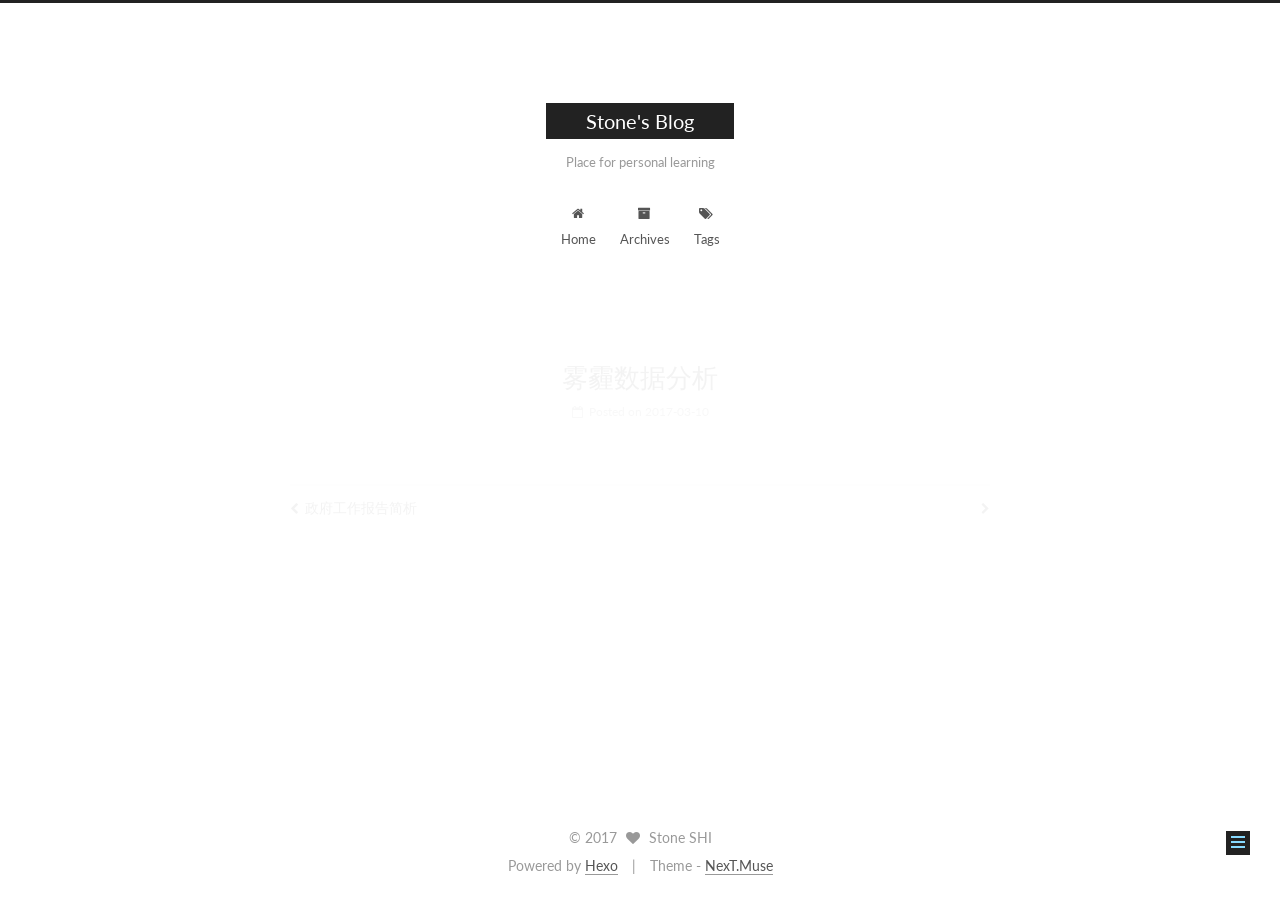
<file: 2017/03/10/雾霾数据分析/index.html>
<!doctype html>



  


<html class="theme-next muse use-motion" lang="zh-CN">
<head>
  <meta charset="UTF-8"/>
<meta http-equiv="X-UA-Compatible" content="IE=edge" />
<meta name="viewport" content="width=device-width, initial-scale=1, maximum-scale=1"/>



<meta http-equiv="Cache-Control" content="no-transform" />
<meta http-equiv="Cache-Control" content="no-siteapp" />















  
  
  <link href="/lib/fancybox/source/jquery.fancybox.css?v=2.1.5" rel="stylesheet" type="text/css" />




  
  
  
  

  
    
    
  

  

  

  

  

  
    
    
    <link href="//fonts.googleapis.com/css?family=Lato:300,300italic,400,400italic,700,700italic&subset=latin,latin-ext" rel="stylesheet" type="text/css">
  






<link href="/lib/font-awesome/css/font-awesome.min.css?v=4.6.2" rel="stylesheet" type="text/css" />

<link href="/css/main.css?v=5.1.0" rel="stylesheet" type="text/css" />


  <meta name="keywords" content="Hexo, NexT" />








  <link rel="shortcut icon" type="image/x-icon" href="/favicon.ico?v=5.1.0" />






<meta name="description" content="For internal use only">
<meta property="og:type" content="article">
<meta property="og:title" content="雾霾数据分析">
<meta property="og:url" content="https://stonegz.github.io/2017/03/10/雾霾数据分析/index.html">
<meta property="og:site_name" content="Stone's Blog">
<meta property="og:description" content="For internal use only">
<meta property="og:updated_time" content="2017-03-10T14:32:17.512Z">
<meta name="twitter:card" content="summary">
<meta name="twitter:title" content="雾霾数据分析">
<meta name="twitter:description" content="For internal use only">



<script type="text/javascript" id="hexo.configurations">
  var NexT = window.NexT || {};
  var CONFIG = {
    root: '/',
    scheme: 'Muse',
    sidebar: {"position":"left","display":"post","offset":12,"offset_float":0,"b2t":false,"scrollpercent":false},
    fancybox: true,
    motion: true,
    duoshuo: {
      userId: '0',
      author: 'Author'
    },
    algolia: {
      applicationID: '',
      apiKey: '',
      indexName: '',
      hits: {"per_page":10},
      labels: {"input_placeholder":"Search for Posts","hits_empty":"We didn't find any results for the search: ${query}","hits_stats":"${hits} results found in ${time} ms"}
    }
  };
</script>



  <link rel="canonical" href="https://stonegz.github.io/2017/03/10/雾霾数据分析/"/>





  <title> 雾霾数据分析 | Stone's Blog </title>
</head>

<body itemscope itemtype="http://schema.org/WebPage" lang="zh-CN">

  














  
  
    
  

  <div class="container one-collumn sidebar-position-left page-post-detail ">
    <div class="headband"></div>

    <header id="header" class="header" itemscope itemtype="http://schema.org/WPHeader">
      <div class="header-inner"><div class="site-brand-wrapper">
  <div class="site-meta ">
    

    <div class="custom-logo-site-title">
      <a href="/"  class="brand" rel="start">
        <span class="logo-line-before"><i></i></span>
        <span class="site-title">Stone's Blog</span>
        <span class="logo-line-after"><i></i></span>
      </a>
    </div>
      
        <p class="site-subtitle">Place for personal learning</p>
      
  </div>

  <div class="site-nav-toggle">
    <button>
      <span class="btn-bar"></span>
      <span class="btn-bar"></span>
      <span class="btn-bar"></span>
    </button>
  </div>
</div>

<nav class="site-nav">
  

  
    <ul id="menu" class="menu">
      
        
        <li class="menu-item menu-item-home">
          <a href="/" rel="section">
            
              <i class="menu-item-icon fa fa-fw fa-home"></i> <br />
            
            Home
          </a>
        </li>
      
        
        <li class="menu-item menu-item-archives">
          <a href="/archives" rel="section">
            
              <i class="menu-item-icon fa fa-fw fa-archive"></i> <br />
            
            Archives
          </a>
        </li>
      
        
        <li class="menu-item menu-item-tags">
          <a href="/tags" rel="section">
            
              <i class="menu-item-icon fa fa-fw fa-tags"></i> <br />
            
            Tags
          </a>
        </li>
      

      
    </ul>
  

  
</nav>



 </div>
    </header>

    <main id="main" class="main">
      <div class="main-inner">
        <div class="content-wrap">
          <div id="content" class="content">
            

  <div id="posts" class="posts-expand">
    

  

  
  
  

  <article class="post post-type-normal " itemscope itemtype="http://schema.org/Article">
    <link itemprop="mainEntityOfPage" href="https://stonegz.github.io/2017/03/10/雾霾数据分析/">

    <span hidden itemprop="author" itemscope itemtype="http://schema.org/Person">
      <meta itemprop="name" content="Stone SHI">
      <meta itemprop="description" content="">
      <meta itemprop="image" content="/images/avatar.gif">
    </span>

    <span hidden itemprop="publisher" itemscope itemtype="http://schema.org/Organization">
      <meta itemprop="name" content="Stone's Blog">
    </span>

    
      <header class="post-header">

        
        
          <h1 class="post-title" itemprop="name headline">
            
            
              
                雾霾数据分析
              
            
          </h1>
        

        <div class="post-meta">
          <span class="post-time">
            
              <span class="post-meta-item-icon">
                <i class="fa fa-calendar-o"></i>
              </span>
              
                <span class="post-meta-item-text">Posted on</span>
              
              <time title="Post created" itemprop="dateCreated datePublished" datetime="2017-03-10T22:32:17+08:00">
                2017-03-10
              </time>
            

            

            
          </span>

          

          
            
          

          
          

          

          

          

        </div>
      </header>
    


    <div class="post-body" itemprop="articleBody">

      
      

      
        
      
    </div>

    <div>
      
        

      
    </div>

    <div>
      
        

      
    </div>


    <footer class="post-footer">
      

      
        
      

      
        <div class="post-nav">
          <div class="post-nav-next post-nav-item">
            
              <a href="/2017/03/09/政府工作报告简析/" rel="next" title="政府工作报告简析">
                <i class="fa fa-chevron-left"></i> 政府工作报告简析
              </a>
            
          </div>

          <span class="post-nav-divider"></span>

          <div class="post-nav-prev post-nav-item">
            
              <a href="/2017/03/10/AIQ_data/" rel="prev" title="">
                 <i class="fa fa-chevron-right"></i>
              </a>
            
          </div>
        </div>
      

      
      
    </footer>
  </article>



    <div class="post-spread">
      
    </div>
  </div>

          
          </div>
          


          
  <div class="comments" id="comments">
    
  </div>


        </div>
        
          
  
  <div class="sidebar-toggle">
    <div class="sidebar-toggle-line-wrap">
      <span class="sidebar-toggle-line sidebar-toggle-line-first"></span>
      <span class="sidebar-toggle-line sidebar-toggle-line-middle"></span>
      <span class="sidebar-toggle-line sidebar-toggle-line-last"></span>
    </div>
  </div>

  <aside id="sidebar" class="sidebar">
    <div class="sidebar-inner">

      

      

      <section class="site-overview sidebar-panel sidebar-panel-active">
        <div class="site-author motion-element" itemprop="author" itemscope itemtype="http://schema.org/Person">
          <img class="site-author-image" itemprop="image"
               src="/images/avatar.gif"
               alt="Stone SHI" />
          <p class="site-author-name" itemprop="name">Stone SHI</p>
           
              <p class="site-description motion-element" itemprop="description">For internal use only</p>
          
        </div>
        <nav class="site-state motion-element">

          
            <div class="site-state-item site-state-posts">
              <a href="/archives">
                <span class="site-state-item-count">3</span>
                <span class="site-state-item-name">posts</span>
              </a>
            </div>
          

          

          

        </nav>

        

        <div class="links-of-author motion-element">
          
        </div>

        
        

        
        

        


      </section>

      

      

    </div>
  </aside>


        
      </div>
    </main>

    <footer id="footer" class="footer">
      <div class="footer-inner">
        <div class="copyright" >
  
  &copy; 
  <span itemprop="copyrightYear">2017</span>
  <span class="with-love">
    <i class="fa fa-heart"></i>
  </span>
  <span class="author" itemprop="copyrightHolder">Stone SHI</span>
</div>


<div class="powered-by">
  Powered by <a class="theme-link" href="https://hexo.io">Hexo</a>
</div>

<div class="theme-info">
  Theme -
  <a class="theme-link" href="https://github.com/iissnan/hexo-theme-next">
    NexT.Muse
  </a>
</div>


        

        
      </div>
    </footer>

    
      <div class="back-to-top">
        <i class="fa fa-arrow-up"></i>
        
      </div>
    
    
  </div>

  

<script type="text/javascript">
  if (Object.prototype.toString.call(window.Promise) !== '[object Function]') {
    window.Promise = null;
  }
</script>









  




  
  <script type="text/javascript" src="/lib/jquery/index.js?v=2.1.3"></script>

  
  <script type="text/javascript" src="/lib/fastclick/lib/fastclick.min.js?v=1.0.6"></script>

  
  <script type="text/javascript" src="/lib/jquery_lazyload/jquery.lazyload.js?v=1.9.7"></script>

  
  <script type="text/javascript" src="/lib/velocity/velocity.min.js?v=1.2.1"></script>

  
  <script type="text/javascript" src="/lib/velocity/velocity.ui.min.js?v=1.2.1"></script>

  
  <script type="text/javascript" src="/lib/fancybox/source/jquery.fancybox.pack.js?v=2.1.5"></script>


  


  <script type="text/javascript" src="/js/src/utils.js?v=5.1.0"></script>

  <script type="text/javascript" src="/js/src/motion.js?v=5.1.0"></script>



  
  

  
  <script type="text/javascript" src="/js/src/scrollspy.js?v=5.1.0"></script>
<script type="text/javascript" src="/js/src/post-details.js?v=5.1.0"></script>



  


  <script type="text/javascript" src="/js/src/bootstrap.js?v=5.1.0"></script>



  



  




	





  





  





  



  
  

  

  

  

  


  

</body>
</html>
</file>
<file: css/main.css>
/* normalize.css v3.0.2 | MIT License | git.io/normalize */
html {
  font-family: sans-serif; /* 1 */
  -ms-text-size-adjust: 100%; /* 2 */
  -webkit-text-size-adjust: 100%; /* 2 */
}
body {
  margin: 0;
}
article,
aside,
details,
figcaption,
figure,
footer,
header,
hgroup,
main,
menu,
nav,
section,
summary {
  display: block;
}
audio,
canvas,
progress,
video {
  display: inline-block; /* 1 */
  vertical-align: baseline; /* 2 */
}
audio:not([controls]) {
  display: none;
  height: 0;
}
[hidden],
template {
  display: none;
}
a {
  background-color: transparent;
}
a:active,
a:hover {
  outline: 0;
}
abbr[title] {
  border-bottom: 1px dotted;
}
b,
strong {
  font-weight: bold;
}
dfn {
  font-style: italic;
}
h1 {
  font-size: 2em;
  margin: 0.67em 0;
}
mark {
  background: #ff0;
  color: #000;
}
small {
  font-size: 80%;
}
sub,
sup {
  font-size: 75%;
  line-height: 0;
  position: relative;
  vertical-align: baseline;
}
sup {
  top: -0.5em;
}
sub {
  bottom: -0.25em;
}
img {
  border: 0;
}
svg:not(:root) {
  overflow: hidden;
}
figure {
  margin: 1em 40px;
}
hr {
  -moz-box-sizing: content-box;
  box-sizing: content-box;
  height: 0;
}
pre {
  overflow: auto;
}
code,
kbd,
pre,
samp {
  font-family: monospace, monospace;
  font-size: 1em;
}
button,
input,
optgroup,
select,
textarea {
  color: inherit; /* 1 */
  font: inherit; /* 2 */
  margin: 0; /* 3 */
}
button {
  overflow: visible;
}
button,
select {
  text-transform: none;
}
button,
html input[type="button"],
input[type="reset"],
input[type="submit"] {
  -webkit-appearance: button; /* 2 */
  cursor: pointer; /* 3 */
}
button[disabled],
html input[disabled] {
  cursor: default;
}
button::-moz-focus-inner,
input::-moz-focus-inner {
  border: 0;
  padding: 0;
}
input {
  line-height: normal;
}
input[type="checkbox"],
input[type="radio"] {
  box-sizing: border-box; /* 1 */
  padding: 0; /* 2 */
}
input[type="number"]::-webkit-inner-spin-button,
input[type="number"]::-webkit-outer-spin-button {
  height: auto;
}
input[type="search"] {
  -webkit-appearance: textfield; /* 1 */
  -moz-box-sizing: content-box;
  -webkit-box-sizing: content-box; /* 2 */
  box-sizing: content-box;
}
input[type="search"]::-webkit-search-cancel-button,
input[type="search"]::-webkit-search-decoration {
  -webkit-appearance: none;
}
fieldset {
  border: 1px solid #c0c0c0;
  margin: 0 2px;
  padding: 0.35em 0.625em 0.75em;
}
legend {
  border: 0; /* 1 */
  padding: 0; /* 2 */
}
textarea {
  overflow: auto;
}
optgroup {
  font-weight: bold;
}
table {
  border-collapse: collapse;
  border-spacing: 0;
}
td,
th {
  padding: 0;
}
::selection {
  background: #262a30;
  color: #fff;
}
body {
  position: relative;
  font-family: 'Lato', "PingFang SC", "Microsoft YaHei", sans-serif;
  font-size: 14px;
  line-height: 2;
  color: #555;
  background: #fff;
}
@media (max-width: 767px) {
  body {
    padding-right: 0 !important;
  }
}
@media (min-width: 768px) and (max-width: 991px) {
  body {
    padding-right: 0 !important;
  }
}
@media (min-width: 1600px) {
  body {
    font-size: 16px;
  }
}
h1,
h2,
h3,
h4,
h5,
h6 {
  margin: 0;
  padding: 0;
  font-weight: bold;
  line-height: 1.5;
  font-family: 'Lato', "PingFang SC", "Microsoft YaHei", sans-serif;
}
h2,
h3,
h4,
h5,
h6 {
  margin: 20px 0 15px;
}
h1 {
  font-size: 22px;
}
@media (max-width: 767px) {
  h1 {
    font-size: 18px;
  }
}
h2 {
  font-size: 20px;
}
@media (max-width: 767px) {
  h2 {
    font-size: 16px;
  }
}
h3 {
  font-size: 18px;
}
@media (max-width: 767px) {
  h3 {
    font-size: 14px;
  }
}
h4 {
  font-size: 16px;
}
@media (max-width: 767px) {
  h4 {
    font-size: 12px;
  }
}
h5 {
  font-size: 14px;
}
@media (max-width: 767px) {
  h5 {
    font-size: 10px;
  }
}
h6 {
  font-size: 12px;
}
@media (max-width: 767px) {
  h6 {
    font-size: 8px;
  }
}
p {
  margin: 0 0 25px 0;
}
a {
  color: #555;
  text-decoration: none;
  border-bottom: 1px solid #999;
  word-wrap: break-word;
}
a:hover {
  color: #222;
  border-bottom-color: #222;
}
blockquote {
  margin: 0;
  padding: 0;
}
img {
  display: block;
  margin: auto;
  max-width: 100%;
  height: auto;
}
hr {
  margin: 40px 0;
  height: 3px;
  border: none;
  background-color: #ddd;
  background-image: repeating-linear-gradient(-45deg, #fff, #fff 4px, transparent 4px, transparent 8px);
}
blockquote {
  padding: 0 15px;
  color: #666;
  border-left: 4px solid #ddd;
}
blockquote cite::before {
  content: "-";
  padding: 0 5px;
}
dt {
  font-weight: 700;
}
dd {
  margin: 0;
  padding: 0;
}
.text-left {
  text-align: left;
}
.text-center {
  text-align: center;
}
.text-right {
  text-align: right;
}
.text-justify {
  text-align: justify;
}
.text-nowrap {
  white-space: nowrap;
}
.text-lowercase {
  text-transform: lowercase;
}
.text-uppercase {
  text-transform: uppercase;
}
.text-capitalize {
  text-transform: capitalize;
}
.center-block {
  display: block;
  margin-left: auto;
  margin-right: auto;
}
.clearfix:before,
.clearfix:after {
  content: " ";
  display: table;
}
.clearfix:after {
  clear: both;
}
.pullquote {
  width: 45%;
}
.pullquote.left {
  float: left;
  margin-left: 5px;
  margin-right: 10px;
}
.pullquote.right {
  float: right;
  margin-left: 10px;
  margin-right: 5px;
}
.affix.affix.affix {
  position: fixed;
}
.translation {
  margin-top: -20px;
  font-size: 14px;
  color: #999;
}
.scrollbar-measure {
  width: 100px;
  height: 100px;
  overflow: scroll;
  position: absolute;
  top: -9999px;
}
.use-motion .motion-element {
  opacity: 0;
}
table {
  margin: 20px 0;
  width: 100%;
  border-collapse: collapse;
  border-spacing: 0;
  border: 1px solid #ddd;
  font-size: 14px;
  table-layout: fixed;
  word-wrap: break-all;
}
table>tbody>tr:nth-of-type(odd) {
  background-color: #f9f9f9;
}
table>tbody>tr:hover {
  background-color: #f5f5f5;
}
caption,
th,
td {
  padding: 8px;
  text-align: left;
  vertical-align: middle;
  font-weight: normal;
}
th,
td {
  border-bottom: 3px solid #ddd;
  border-right: 1px solid #eee;
}
th {
  padding-bottom: 10px;
  font-weight: 700;
}
td {
  border-bottom-width: 1px;
}
html,
body {
  height: 100%;
}
.container {
  position: relative;
  min-height: 100%;
}
.header-inner {
  margin: 0 auto;
  padding: 100px 0 70px;
  width: 700px;
}
@media (min-width: 1600px) {
  .container .header-inner {
    width: 900px;
  }
}
.main {
  padding-bottom: 150px;
}
.main-inner {
  margin: 0 auto;
  width: 700px;
}
@media (min-width: 1600px) {
  .container .main-inner {
    width: 900px;
  }
}
.footer {
  position: absolute;
  left: 0;
  bottom: 0;
  width: 100%;
  min-height: 50px;
}
.footer-inner {
  box-sizing: border-box;
  margin: 20px auto;
  width: 700px;
}
@media (min-width: 1600px) {
  .container .footer-inner {
    width: 900px;
  }
}
pre,
.highlight {
  overflow: auto;
  margin: 20px 0;
  padding: 0;
  font-size: 13px;
  color: #4d4d4c;
  background: #f7f7f7;
  line-height: 1.6;
}
pre,
code {
  font-family: consolas, Menlo, "PingFang SC", "Microsoft YaHei", monospace;
}
code {
  padding: 2px 4px;
  word-wrap: break-word;
  color: #555;
  background: #eee;
  border-radius: 3px;
  font-size: 13px;
}
pre code {
  padding: 0;
  color: #4d4d4c;
  background: none;
  text-shadow: none;
}
.highlight {
  border-radius: 1px;
}
.highlight pre {
  border: none;
  margin: 0;
  padding: 10px 0;
}
.highlight table {
  margin: 0;
  width: auto;
  border: none;
}
.highlight td {
  border: none;
  padding: 0;
}
.highlight figcaption {
  font-size: 1em;
  color: #4d4d4c;
  line-height: 1em;
  margin-bottom: 1em;
}
.highlight figcaption:before,
.highlight figcaption:after {
  content: " ";
  display: table;
}
.highlight figcaption:after {
  clear: both;
}
.highlight figcaption a {
  float: right;
  color: #4d4d4c;
}
.highlight figcaption a:hover {
  border-bottom-color: #4d4d4c;
}
.highlight .gutter pre {
  padding-left: 10px;
  padding-right: 10px;
  color: #869194;
  text-align: right;
  background-color: #eff2f3;
}
.highlight .code pre {
  padding-left: 10px;
  padding-right: 10px;
  background-color: #f7f7f7;
}
.highlight .line {
  height: 20px;
}
.gutter {
  -webkit-user-select: none;
  -moz-user-select: none;
  -ms-user-select: none;
  user-select: none;
}
.gist table {
  width: auto;
}
.gist table td {
  border: none;
}
pre .deletion {
  background: #fdd;
}
pre .addition {
  background: #dfd;
}
pre .meta {
  color: #8959a8;
}
pre .comment {
  color: #8e908c;
}
pre .variable,
pre .attribute,
pre .tag,
pre .regexp,
pre .ruby .constant,
pre .xml .tag .title,
pre .xml .pi,
pre .xml .doctype,
pre .html .doctype,
pre .css .id,
pre .css .class,
pre .css .pseudo {
  color: #c82829;
}
pre .number,
pre .preprocessor,
pre .built_in,
pre .literal,
pre .params,
pre .constant,
pre .command {
  color: #f5871f;
}
pre .ruby .class .title,
pre .css .rules .attribute,
pre .string,
pre .value,
pre .inheritance,
pre .header,
pre .ruby .symbol,
pre .xml .cdata,
pre .special,
pre .number,
pre .formula {
  color: #718c00;
}
pre .title,
pre .css .hexcolor {
  color: #3e999f;
}
pre .function,
pre .python .decorator,
pre .python .title,
pre .ruby .function .title,
pre .ruby .title .keyword,
pre .perl .sub,
pre .javascript .title,
pre .coffeescript .title {
  color: #4271ae;
}
pre .keyword,
pre .javascript .function {
  color: #8959a8;
}
.full-image.full-image.full-image {
  border: none;
  max-width: 100%;
  width: auto;
  margin: 20px auto;
}
@media (min-width: 992px) {
  .full-image.full-image.full-image {
    max-width: none;
    width: 110%;
    margin: 25px -5%;
  }
}
.blockquote-center,
.page-home .post-type-quote blockquote,
.page-post-detail .post-type-quote blockquote {
  position: relative;
  margin: 40px 0;
  padding: 0;
  border-left: none;
  text-align: center;
}
.blockquote-center::before,
.page-home .post-type-quote blockquote::before,
.page-post-detail .post-type-quote blockquote::before,
.blockquote-center::after,
.page-home .post-type-quote blockquote::after,
.page-post-detail .post-type-quote blockquote::after {
  position: absolute;
  content: ' ';
  display: block;
  width: 100%;
  height: 24px;
  opacity: 0.2;
  background-repeat: no-repeat;
  background-position: 0 -6px;
  background-size: 22px 22px;
}
.blockquote-center::before,
.page-home .post-type-quote blockquote::before,
.page-post-detail .post-type-quote blockquote::before {
  top: -20px;
  background-image: url("../images/quote-l.svg");
  border-top: 1px solid #ccc;
}
.blockquote-center::after,
.page-home .post-type-quote blockquote::after,
.page-post-detail .post-type-quote blockquote::after {
  bottom: -20px;
  background-image: url("../images/quote-r.svg");
  border-bottom: 1px solid #ccc;
  background-position: 100% 8px;
}
.blockquote-center p,
.page-home .post-type-quote blockquote p,
.page-post-detail .post-type-quote blockquote p,
.blockquote-center div,
.page-home .post-type-quote blockquote div,
.page-post-detail .post-type-quote blockquote div {
  text-align: center;
}
.post .post-body .group-picture img {
  box-sizing: border-box;
  padding: 0 3px;
  border: none;
}
.post .group-picture-row {
  overflow: hidden;
  margin-top: 6px;
}
.post .group-picture-row:first-child {
  margin-top: 0;
}
.post .group-picture-column {
  float: left;
}
.page-post-detail .post-body .group-picture-column {
  float: none;
  margin-top: 10px;
  width: auto !important;
}
.page-post-detail .post-body .group-picture-column img {
  margin: 0 auto;
}
.page-archive .group-picture-container {
  overflow: hidden;
}
.page-archive .group-picture-row {
  float: left;
}
.page-archive .group-picture-row:first-child {
  margin-top: 6px;
}
.page-archive .group-picture-column {
  max-width: 150px;
  max-height: 150px;
}
.note {
  padding: 20px;
  margin: 20px 0;
  border: 1px solid #eee;
  border-left-width: 5px;
  border-radius: 3px;
}
.note h2,
.note h3,
.note h4,
.note h5,
.note h6 {
  margin-top: 0;
  margin-bottom: 5px;
}
.note p:last-child {
  margin-bottom: 0;
}
.note code {
  border-radius: 3px;
}
.note+.note {
  margin-top: -5px;
}
.default {
  border-left-color: #777;
}
.default h2,
.default h3,
.default h4,
.default h5,
.default h6 {
  color: #777;
}
.primary {
  border-left-color: #428bca;
}
.primary h2,
.primary h3,
.primary h4,
.primary h5,
.primary h6 {
  color: #428bca;
}
.success {
  border-left-color: #5cb85c;
}
.success h2,
.success h3,
.success h4,
.success h5,
.success h6 {
  color: #5cb85c;
}
.danger {
  border-left-color: #d9534f;
}
.danger h2,
.danger h3,
.danger h4,
.danger h5,
.danger h6 {
  color: #d9534f;
}
.warning {
  border-left-color: #f0ad4e;
}
.warning h2,
.warning h3,
.warning h4,
.warning h5,
.warning h6 {
  color: #f0ad4e;
}
.info {
  border-left-color: #5bc0de;
}
.info h2,
.info h3,
.info h4,
.info h5,
.info h6 {
  color: #5bc0de;
}
.exturl {
  background-color: transparent;
  cursor: pointer;
  border-bottom: 1px solid #999;
}
.exturl .fa {
  font-size: 14px;
}
.exturl:active,
.exturl:hover {
  outline: 0;
  color: #222;
  border-bottom-color: #222;
}
.btn {
  display: inline-block;
  padding: 0 20px;
  font-size: 14px;
  color: #fff;
  background: #222;
  border: 2px solid #222;
  text-decoration: none;
  border-radius: 0;
  transition-property: background-color;
  transition-duration: 0.2s;
  transition-timing-function: ease-in-out;
  transition-delay: 0s;
}
.btn:hover,
.post-button .btn:hover {
  border-color: #222;
  color: #222;
  background: #fff;
}
.btn-bar {
  display: block;
  width: 22px;
  height: 2px;
  background: #555;
  border-radius: 1px;
}
.btn-bar+.btn-bar {
  margin-top: 4px;
}
.pagination {
  margin: 120px 0 40px;
  text-align: center;
  border-top: 1px solid #eee;
}
.page-number-basic,
.pagination .prev,
.pagination .next,
.pagination .page-number,
.pagination .space {
  display: inline-block;
  position: relative;
  top: -1px;
  margin: 0 10px;
  padding: 0 10px;
  line-height: 30px;
}
@media (max-width: 767px) {
  .page-number-basic,
  .pagination .prev,
  .pagination .next,
  .pagination .page-number,
  .pagination .space {
    margin: 0 5px;
  }
}
.pagination .prev,
.pagination .next,
.pagination .page-number {
  border-bottom: 0;
  border-top: 1px solid #eee;
  transition-property: border-color;
  transition-duration: 0.2s;
  transition-timing-function: ease-in-out;
  transition-delay: 0s;
}
.pagination .prev:hover,
.pagination .next:hover,
.pagination .page-number:hover {
  border-top-color: #222;
}
.pagination .space {
  padding: 0;
  margin: 0;
}
.pagination .prev {
  margin-left: 0;
}
.pagination .next {
  margin-right: 0;
}
.pagination .page-number.current {
  color: #fff;
  background: #ccc;
  border-top-color: #ccc;
}
@media (max-width: 767px) {
  .pagination {
    border-top: none;
  }
  .pagination .prev,
  .pagination .next,
  .pagination .page-number {
    margin-bottom: 10px;
    border-top: 0;
    border-bottom: 1px solid #eee;
  }
  .pagination .prev:hover,
  .pagination .next:hover,
  .pagination .page-number:hover {
    border-bottom-color: #222;
  }
}
.comments {
  margin: 60px 20px 0;
}
.tag-cloud {
  text-align: center;
}
.tag-cloud a {
  display: inline-block;
  margin: 10px;
}
.back-to-top {
  box-sizing: border-box;
  position: fixed;
  bottom: -100px;
  right: 30px;
  z-index: 1050;
  padding: 0 6px;
  width: 24px;
  background: #222;
  font-size: 12px;
  opacity: 1;
  color: #fff;
  cursor: pointer;
  text-align: center;
  -webkit-transform: translateZ(0);
  transition-property: bottom;
  transition-duration: 0.2s;
  transition-timing-function: ease-in-out;
  transition-delay: 0s;
}
@media (max-width: 767px) {
  .back-to-top {
    display: none;
  }
}
@media (min-width: 768px) and (max-width: 991px) {
  .back-to-top {
    display: none;
  }
}
.back-to-top.back-to-top-on {
  bottom: 19px;
}
.header {
  background: #fff;
}
.header-inner {
  position: relative;
}
.headband {
  height: 3px;
  background: #222;
}
.site-meta {
  margin: 0;
  text-align: center;
}
@media (max-width: 767px) {
  .site-meta {
    text-align: center;
  }
}
.brand {
  position: relative;
  display: inline-block;
  padding: 0 40px;
  color: #fff;
  background: #222;
  border-bottom: none;
}
.brand:hover {
  color: #fff;
}
.logo {
  display: inline-block;
  margin-right: 5px;
  line-height: 36px;
  vertical-align: top;
}
.site-title {
  display: inline-block;
  vertical-align: top;
  line-height: 36px;
  font-size: 20px;
  font-weight: normal;
  font-family: 'Lato', "PingFang SC", "Microsoft YaHei", sans-serif;
}
.site-subtitle {
  margin-top: 10px;
  font-size: 13px;
  color: #999;
}
.use-motion .brand {
  opacity: 0;
}
.use-motion .logo,
.use-motion .site-title,
.use-motion .site-subtitle {
  opacity: 0;
  position: relative;
  top: -10px;
}
.site-nav-toggle {
  display: none;
  position: absolute;
  top: 10px;
  left: 10px;
}
@media (max-width: 767px) {
  .site-nav-toggle {
    display: block;
  }
}
.site-nav-toggle button {
  margin-top: 2px;
  padding: 9px 10px;
  background: transparent;
  border: none;
}
@media (max-width: 767px) {
  .site-nav {
    display: none;
    margin: 0 -10px;
    padding: 0 10px;
    clear: both;
    border-top: 1px solid #ddd;
  }
}
@media (min-width: 768px) and (max-width: 991px) {
  .site-nav {
    display: block !important;
  }
}
@media (min-width: 992px) {
  .site-nav {
    display: block !important;
  }
}
.menu {
  margin-top: 20px;
  padding-left: 0;
  text-align: center;
}
.menu .menu-item {
  display: inline-block;
  margin: 0 10px;
  list-style: none;
}
@media screen and (max-width: 767px) {
  .menu .menu-item {
    margin-top: 10px;
  }
}
.menu .menu-item a {
  display: block;
  font-size: 13px;
  line-height: inherit;
  border-bottom: 1px solid transparent;
  transition-property: border-color;
  transition-duration: 0.2s;
  transition-timing-function: ease-in-out;
  transition-delay: 0s;
}
.menu .menu-item a:hover {
  border-bottom-color: #222;
}
.menu .menu-item .fa {
  margin-right: 5px;
}
.use-motion .menu-item {
  opacity: 0;
}
.post-body {
  font-family: 'Lato', "PingFang SC", "Microsoft YaHei", sans-serif;
}
@media (max-width: 767px) {
  .post-body {
    word-break: break-word;
  }
}
.post-body .fancybox img {
  display: block !important;
  margin: 0 auto;
  cursor: pointer;
  cursor: zoom-in;
  cursor: -webkit-zoom-in;
}
.post-body .image-caption,
.post-body .figure .caption {
  margin: 10px auto 15px;
  text-align: center;
  font-size: 14px;
  color: #999;
  font-weight: bold;
  line-height: 1;
}
.post-sticky-flag {
  display: inline-block;
  font-size: 16px;
  -ms-transform: rotate(30deg);
  -webkit-transform: rotate(30deg);
  -moz-transform: rotate(30deg);
  -ms-transform: rotate(30deg);
  -o-transform: rotate(30deg);
  transform: rotate(30deg);
}
.posts-expand {
  padding-top: 40px;
}
@media (max-width: 767px) {
  .posts-expand {
    margin: 0 20px;
  }
  .post-body pre,
  .post-body .highlight {
    padding: 10px;
  }
  .post-body pre .gutter pre,
  .post-body .highlight .gutter pre {
    padding-right: 10px;
  }
}
@media (min-width: 992px) {
  .posts-expand .post-body {
    text-align: justify;
  }
}
.posts-expand .post-body h2,
.posts-expand .post-body h3,
.posts-expand .post-body h4,
.posts-expand .post-body h5,
.posts-expand .post-body h6 {
  padding-top: 10px;
}
.posts-expand .post-body h2 .header-anchor,
.posts-expand .post-body h3 .header-anchor,
.posts-expand .post-body h4 .header-anchor,
.posts-expand .post-body h5 .header-anchor,
.posts-expand .post-body h6 .header-anchor {
  float: right;
  margin-left: 10px;
  color: #ccc;
  border-bottom-style: none;
  visibility: hidden;
}
.posts-expand .post-body h2 .header-anchor:hover,
.posts-expand .post-body h3 .header-anchor:hover,
.posts-expand .post-body h4 .header-anchor:hover,
.posts-expand .post-body h5 .header-anchor:hover,
.posts-expand .post-body h6 .header-anchor:hover {
  color: inherit;
}
.posts-expand .post-body h2:hover .header-anchor,
.posts-expand .post-body h3:hover .header-anchor,
.posts-expand .post-body h4:hover .header-anchor,
.posts-expand .post-body h5:hover .header-anchor,
.posts-expand .post-body h6:hover .header-anchor {
  visibility: visible;
}
.posts-expand .post-body ul li {
  list-style: circle;
}
.posts-expand .post-body img {
  box-sizing: border-box;
  margin: auto;
  padding: 3px;
  border: 1px solid #ddd;
}
.posts-expand .fancybox img {
  margin: 0 auto;
}
@media (max-width: 767px) {
  .posts-collapse {
    margin: 0 20px;
  }
  .posts-collapse .post-title,
  .posts-collapse .post-meta {
    display: block;
    width: auto;
    text-align: left;
  }
}
.posts-collapse {
  position: relative;
  z-index: 1010;
  margin-left: 55px;
}
.posts-collapse::after {
  content: " ";
  position: absolute;
  top: 20px;
  left: 0;
  margin-left: -2px;
  width: 4px;
  height: 100%;
  background: #f5f5f5;
  z-index: -1;
}
@media (max-width: 767px) {
  .posts-collapse {
    margin: 0 20px;
  }
}
.posts-collapse .collection-title {
  position: relative;
  margin: 60px 0;
}
.posts-collapse .collection-title h2 {
  margin-left: 20px;
}
.posts-collapse .collection-title small {
  color: #bbb;
}
.posts-collapse .collection-title::before {
  content: " ";
  position: absolute;
  left: 0;
  top: 50%;
  margin-left: -4px;
  margin-top: -4px;
  width: 8px;
  height: 8px;
  background: #bbb;
  border-radius: 50%;
}
.posts-collapse .post {
  margin: 30px 0;
}
.posts-collapse .post-header {
  position: relative;
  transition-duration: 0.2s;
  transition-timing-function: ease-in-out;
  transition-delay: 0s;
  transition-property: border;
  border-bottom: 1px dashed #ccc;
}
.posts-collapse .post-header::before {
  content: " ";
  position: absolute;
  left: 0;
  top: 12px;
  width: 6px;
  height: 6px;
  margin-left: -4px;
  background: #bbb;
  border-radius: 50%;
  border: 1px solid #fff;
  transition-duration: 0.2s;
  transition-timing-function: ease-in-out;
  transition-delay: 0s;
  transition-property: background;
}
.posts-collapse .post-header:hover {
  border-bottom-color: #666;
}
.posts-collapse .post-header:hover::before {
  background: #222;
}
.posts-collapse .post-meta {
  position: absolute;
  font-size: 12px;
  left: 20px;
  top: 5px;
}
.posts-collapse .post-comments-count {
  display: none;
}
.posts-collapse .post-title {
  margin-left: 60px;
  font-size: 16px;
  font-weight: normal;
  line-height: inherit;
}
.posts-collapse .post-title::after {
  margin-left: 3px;
  opacity: 0.6;
}
.posts-collapse .post-title a {
  color: #666;
  border-bottom: none;
}
.page-home .post-type-quote .post-header,
.page-post-detail .post-type-quote .post-header,
.page-home .post-type-quote .post-tags,
.page-post-detail .post-type-quote .post-tags {
  display: none;
}
.posts-expand .post-title {
  font-size: 26px;
  text-align: center;
  word-break: break-word;
  font-weight: 400;
}
@media (max-width: 767px) {
  .posts-expand .post-title {
    font-size: 22px;
  }
}
.posts-expand .post-title-link {
  display: inline-block;
  position: relative;
  color: #555;
  border-bottom: none;
  line-height: 1.2;
  vertical-align: top;
}
.posts-expand .post-title-link::before {
  content: "";
  position: absolute;
  width: 100%;
  height: 2px;
  bottom: 0;
  left: 0;
  background-color: #000;
  visibility: hidden;
  -webkit-transform: scaleX(0);
  -moz-transform: scaleX(0);
  -ms-transform: scaleX(0);
  -o-transform: scaleX(0);
  transform: scaleX(0);
  transition-duration: 0.2s;
  transition-timing-function: ease-in-out;
  transition-delay: 0s;
}
.posts-expand .post-title-link:hover::before {
  visibility: visible;
  -webkit-transform: scaleX(1);
  -moz-transform: scaleX(1);
  -ms-transform: scaleX(1);
  -o-transform: scaleX(1);
  transform: scaleX(1);
}
.posts-expand .post-title-link .fa {
  font-size: 16px;
}
.posts-expand .post-meta {
  margin: 3px 0 60px 0;
  color: #999;
  font-family: 'Lato', "PingFang SC", "Microsoft YaHei", sans-serif;
  font-size: 12px;
  text-align: center;
}
.posts-expand .post-meta .post-category-list {
  display: inline-block;
  margin: 0;
  padding: 3px;
}
.posts-expand .post-meta .post-category-list-link {
  color: #999;
}
.posts-expand .post-meta .post-description {
  font-size: 14px;
  margin-top: 2px;
}
.post-meta-divider {
  margin: 0 0.5em;
}
.post-meta-item-icon {
  margin-right: 3px;
}
@media (min-width: 768px) and (max-width: 991px) {
  .post-meta-item-icon {
    display: inline-block;
  }
}
@media (max-width: 767px) {
  .post-meta-item-icon {
    display: inline-block;
  }
}
@media (min-width: 768px) and (max-width: 991px) {
  .post-meta-item-text {
    display: none;
  }
}
@media (max-width: 767px) {
  .post-meta-item-text {
    display: none;
  }
}
@media (max-width: 767px) {
  .posts-expand .post-comments-count {
    display: none;
  }
}
.social-like {
  font-size: 14px;
  height: 20px;
  text-align: center;
  border-top: 1px solid #eee;
  padding-top: 9px;
  margin-top: 45px;
  display: flex;
  justify-content: center;
}
.vk_like {
  width: 85px;
  height: 21px;
  padding-top: 7px;
  align-self: center;
}
.fb_like {
  height: 30px;
  align-self: center;
}
.post-button {
  margin-top: 50px;
}
.post-button .btn {
  color: #fff;
  font-size: 14px;
  background: #222;
  border-radius: 0;
  line-height: 2;
  margin: 0 4px 8px 4px;
}
.post-button .fa-fw {
  width: 1.285714285714286em;
  text-align: left;
}
.posts-expand .post-tags {
  margin-top: 40px;
  text-align: center;
}
.posts-expand .post-tags a {
  display: inline-block;
  margin-right: 10px;
  font-size: 13px;
}
.post-nav {
  display: table;
  margin-top: 15px;
  width: 100%;
  border-top: 1px solid #eee;
}
.post-nav-divider {
  display: table-cell;
  width: 10%;
}
.post-nav-item {
  display: table-cell;
  padding: 10px 0 0 0;
  width: 45%;
  vertical-align: top;
}
.post-nav-item a {
  position: relative;
  display: block;
  line-height: 25px;
  font-size: 14px;
  color: #555;
  border-bottom: none;
}
.post-nav-item a:hover {
  color: #222;
  border-bottom: none;
}
.post-nav-item a:active {
  top: 2px;
}
.post-nav-item .fa {
  position: absolute;
  top: 8px;
  left: 0;
  font-size: 12px;
}
.post-nav-next a {
  padding-left: 15px;
}
.post-nav-prev {
  text-align: right;
}
.post-nav-prev a {
  padding-right: 15px;
}
.post-nav-prev .fa {
  right: 0;
  left: auto;
}
.posts-expand .post-eof {
  display: block;
  margin: 80px auto 60px;
  width: 8%;
  height: 1px;
  background: #ccc;
  text-align: center;
}
.post:last-child .post-eof.post-eof.post-eof {
  display: none;
}
.post-gallery {
  display: table;
  table-layout: fixed;
  width: 100%;
  border-collapse: separate;
}
.post-gallery-row {
  display: table-row;
}
.post-gallery .post-gallery-img {
  display: table-cell;
  text-align: center;
  vertical-align: middle;
  border: none;
}
.post-gallery .post-gallery-img img {
  max-width: 100%;
  max-height: 100%;
  border: none;
}
.fancybox-close,
.fancybox-close:hover {
  border: none;
}
.sidebar {
  position: fixed;
  right: 0;
  top: 0;
  bottom: 0;
  width: 0;
  z-index: 1040;
  box-shadow: inset 0 2px 6px #000;
  background: #222;
  -webkit-transform: translateZ(0);
}
.sidebar a {
  color: #999;
  border-bottom-color: #555;
}
.sidebar a:hover {
  color: #eee;
}
@media (min-width: 768px) and (max-width: 991px) {
  .sidebar {
    display: none !important;
  }
}
@media (max-width: 767px) {
  .sidebar {
    display: none !important;
  }
}
.sidebar-inner {
  position: relative;
  padding: 20px 10px;
  color: #999;
  text-align: center;
}
.sidebar-toggle {
  position: fixed;
  right: 30px;
  bottom: 45px;
  width: 14px;
  height: 14px;
  padding: 5px;
  background: #222;
  line-height: 0;
  z-index: 1050;
  cursor: pointer;
  -webkit-transform: translateZ(0);
}
@media (min-width: 768px) and (max-width: 991px) {
  .sidebar-toggle {
    display: none;
  }
}
@media (max-width: 767px) {
  .sidebar-toggle {
    display: none;
  }
}
.sidebar-toggle-line {
  position: relative;
  display: inline-block;
  vertical-align: top;
  height: 2px;
  width: 100%;
  background: #fff;
  margin-top: 3px;
}
.sidebar-toggle-line:first-child {
  margin-top: 0;
}
.site-author-image {
  display: block;
  margin: 0 auto;
  padding: 2px;
  max-width: 96px;
  height: auto;
  border: 2px solid #333;
}
.site-author-name {
  margin: 5px 0 0;
  text-align: center;
  color: #f5f5f5;
  font-weight: normal;
}
.site-description {
  margin-top: 5px;
  text-align: center;
  font-size: 14px;
  color: #999;
}
.site-state {
  overflow: hidden;
  line-height: 1.4;
  white-space: nowrap;
  text-align: center;
}
.site-state-item {
  display: inline-block;
  padding: 0 15px;
  border-left: 1px solid #333;
}
.site-state-item:first-child {
  border-left: none;
}
.site-state-item a {
  border-bottom: none;
}
.site-state-item-count {
  display: block;
  text-align: center;
  color: inherit;
  font-weight: 600;
  font-size: 18px;
}
.site-state-item-name {
  font-size: 13px;
  color: inherit;
}
.feed-link {
  margin-top: 20px;
}
.feed-link a {
  display: inline-block;
  padding: 0 15px;
  color: #fc6423;
  border: 1px solid #fc6423;
  border-radius: 4px;
}
.feed-link a i {
  color: #fc6423;
  font-size: 14px;
}
.feed-link a:hover {
  color: #fff;
  background: #fc6423;
}
.feed-link a:hover i {
  color: #fff;
}
.links-of-author {
  margin-top: 20px;
}
.links-of-author a {
  display: inline-block;
  vertical-align: middle;
  margin-right: 10px;
  margin-bottom: 10px;
  border-bottom-color: #555;
  font-size: 13px;
}
.links-of-author a:before {
  display: inline-block;
  vertical-align: middle;
  margin-right: 3px;
  content: " ";
  width: 4px;
  height: 4px;
  border-radius: 50%;
  background: #be9305;
}
.links-of-blogroll {
  font-size: 13px;
}
.links-of-blogroll-title {
  margin-top: 20px;
  font-size: 14px;
  font-weight: 600;
}
.links-of-blogroll-list {
  margin: 0;
  padding: 0;
}
.links-of-blogroll-item {
  padding: 2px 10px;
}
.sidebar-nav {
  margin: 0 0 20px;
  padding-left: 0;
}
.sidebar-nav li {
  display: inline-block;
  cursor: pointer;
  border-bottom: 1px solid transparent;
  font-size: 14px;
  color: #555;
}
.sidebar-nav li:hover {
  color: #f5f5f5;
}
.page-post-detail .sidebar-nav-toc {
  padding: 0 5px;
}
.page-post-detail .sidebar-nav-overview {
  margin-left: 10px;
}
.sidebar-nav .sidebar-nav-active {
  color: #87daff;
  border-bottom-color: #87daff;
}
.sidebar-nav .sidebar-nav-active:hover {
  color: #87daff;
}
.sidebar-panel {
  display: none;
}
.sidebar-panel-active {
  display: block;
}
.post-toc-empty {
  font-size: 14px;
  color: #666;
}
.post-toc-wrap {
  overflow: hidden;
}
.post-toc {
  overflow: auto;
}
.post-toc ol {
  margin: 0;
  padding: 0 2px 5px 10px;
  text-align: left;
  list-style: none;
  font-size: 14px;
}
.post-toc ol > ol {
  padding-left: 0;
}
.post-toc ol a {
  transition-duration: 0.2s;
  transition-timing-function: ease-in-out;
  transition-delay: 0s;
  transition-property: all;
  color: #999;
  border-bottom-color: #555;
}
.post-toc ol a:hover {
  color: #ccc;
  border-bottom-color: #ccc;
}
.post-toc .nav-item {
  overflow: hidden;
  text-overflow: ellipsis;
  white-space: nowrap;
  line-height: 1.8;
}
.post-toc .nav .nav-child {
  display: none;
}
.post-toc .nav .active > .nav-child {
  display: block;
}
.post-toc .nav .active-current > .nav-child {
  display: block;
}
.post-toc .nav .active-current > .nav-child > .nav-item {
  display: block;
}
.post-toc .nav .active > a {
  color: #87daff;
  border-bottom-color: #87daff;
}
.post-toc .nav .active-current > a {
  color: #87daff;
}
.post-toc .nav .active-current > a:hover {
  color: #87daff;
}
.footer {
  font-size: 14px;
  color: #999;
}
.footer img {
  border: none;
}
.footer-inner {
  text-align: center;
}
.with-love {
  display: inline-block;
  margin: 0 5px;
}
.powered-by,
.theme-info {
  display: inline-block;
}
.powered-by {
  margin-right: 10px;
}
.powered-by::after {
  content: "|";
  padding-left: 10px;
}
.cc-license {
  margin-top: 10px;
  text-align: center;
}
.cc-license .cc-opacity {
  opacity: 0.7;
  border-bottom: none;
}
.cc-license .cc-opacity:hover {
  opacity: 0.9;
}
.cc-license img {
  display: inline-block;
}
.theme-next #ds-thread #ds-reset {
  color: #555;
}
.theme-next #ds-thread #ds-reset .ds-replybox {
  margin-bottom: 30px;
}
.theme-next #ds-thread #ds-reset .ds-replybox .ds-avatar,
.theme-next #ds-reset .ds-avatar img {
  box-shadow: none;
}
.theme-next #ds-thread #ds-reset .ds-textarea-wrapper {
  border-color: #c7d4e1;
  background: none;
  border-top-right-radius: 3px;
  border-top-left-radius: 3px;
}
.theme-next #ds-thread #ds-reset .ds-textarea-wrapper textarea {
  height: 60px;
}
.theme-next #ds-reset .ds-rounded-top {
  border-radius: 0;
}
.theme-next #ds-thread #ds-reset .ds-post-toolbar {
  box-sizing: border-box;
  border: 1px solid #c7d4e1;
  background: #f6f8fa;
}
.theme-next #ds-thread #ds-reset .ds-post-options {
  height: 40px;
  border: none;
  background: none;
}
.theme-next #ds-thread #ds-reset .ds-toolbar-buttons {
  top: 11px;
}
.theme-next #ds-thread #ds-reset .ds-sync {
  top: 5px;
}
.theme-next #ds-thread #ds-reset .ds-post-button {
  top: 4px;
  right: 5px;
  width: 90px;
  height: 30px;
  border: 1px solid #c5ced7;
  border-radius: 3px;
  background-image: linear-gradient(#fbfbfc, #f5f7f9);
  color: #60676d;
}
.theme-next #ds-thread #ds-reset .ds-post-button:hover {
  background-position: 0 -30px;
  color: #60676d;
}
.theme-next #ds-thread #ds-reset .ds-comments-info {
  padding: 10px 0;
}
.theme-next #ds-thread #ds-reset .ds-sort {
  display: none;
}
.theme-next #ds-thread #ds-reset li.ds-tab a.ds-current {
  border: none;
  background: #f6f8fa;
  color: #60676d;
}
.theme-next #ds-thread #ds-reset li.ds-tab a.ds-current:hover {
  background-color: #e9f0f7;
  color: #60676d;
}
.theme-next #ds-thread #ds-reset li.ds-tab a {
  border-radius: 2px;
  padding: 5px;
}
.theme-next #ds-thread #ds-reset .ds-login-buttons p {
  color: #999;
  line-height: 36px;
}
.theme-next #ds-thread #ds-reset .ds-login-buttons .ds-service-list li {
  height: 28px;
}
.theme-next #ds-thread #ds-reset .ds-service-list a {
  background: none;
  padding: 5px;
  border: 1px solid;
  border-radius: 3px;
  text-align: center;
}
.theme-next #ds-thread #ds-reset .ds-service-list a:hover {
  color: #fff;
  background: #666;
}
.theme-next #ds-thread #ds-reset .ds-service-list .ds-weibo {
  color: #fc9b00;
  border-color: #fc9b00;
}
.theme-next #ds-thread #ds-reset .ds-service-list .ds-weibo:hover {
  background: #fc9b00;
}
.theme-next #ds-thread #ds-reset .ds-service-list .ds-qq {
  color: #60a3ec;
  border-color: #60a3ec;
}
.theme-next #ds-thread #ds-reset .ds-service-list .ds-qq:hover {
  background: #60a3ec;
}
.theme-next #ds-thread #ds-reset .ds-service-list .ds-renren {
  color: #2e7ac4;
  border-color: #2e7ac4;
}
.theme-next #ds-thread #ds-reset .ds-service-list .ds-renren:hover {
  background: #2e7ac4;
}
.theme-next #ds-thread #ds-reset .ds-service-list .ds-douban {
  color: #37994c;
  border-color: #37994c;
}
.theme-next #ds-thread #ds-reset .ds-service-list .ds-douban:hover {
  background: #37994c;
}
.theme-next #ds-thread #ds-reset .ds-service-list .ds-kaixin {
  color: #fef20d;
  border-color: #fef20d;
}
.theme-next #ds-thread #ds-reset .ds-service-list .ds-kaixin:hover {
  background: #fef20d;
}
.theme-next #ds-thread #ds-reset .ds-service-list .ds-netease {
  color: #f00;
  border-color: #f00;
}
.theme-next #ds-thread #ds-reset .ds-service-list .ds-netease:hover {
  background: #f00;
}
.theme-next #ds-thread #ds-reset .ds-service-list .ds-sohu {
  color: #ffcb05;
  border-color: #ffcb05;
}
.theme-next #ds-thread #ds-reset .ds-service-list .ds-sohu:hover {
  background: #ffcb05;
}
.theme-next #ds-thread #ds-reset .ds-service-list .ds-baidu {
  color: #2831e0;
  border-color: #2831e0;
}
.theme-next #ds-thread #ds-reset .ds-service-list .ds-baidu:hover {
  background: #2831e0;
}
.theme-next #ds-thread #ds-reset .ds-service-list .ds-google {
  color: #166bec;
  border-color: #166bec;
}
.theme-next #ds-thread #ds-reset .ds-service-list .ds-google:hover {
  background: #166bec;
}
.theme-next #ds-thread #ds-reset .ds-service-list .ds-weixin {
  color: #00ce0d;
  border-color: #00ce0d;
}
.theme-next #ds-thread #ds-reset .ds-service-list .ds-weixin:hover {
  background: #00ce0d;
}
.theme-next #ds-thread #ds-reset .ds-service-list .ds-more-services {
  border: none;
}
.theme-next #ds-thread #ds-reset .ds-service-list .ds-more-services:hover {
  background: none;
}
.theme-next #ds-reset .duoshuo-ua-admin {
  display: inline-block;
  color: #f00;
}
.theme-next #ds-reset .duoshuo-ua-platform,
.theme-next #ds-reset .duoshuo-ua-browser {
  color: #ccc;
}
.theme-next #ds-reset .duoshuo-ua-platform .fa,
.theme-next #ds-reset .duoshuo-ua-browser .fa {
  display: inline-block;
  margin-right: 3px;
}
.theme-next #ds-reset .duoshuo-ua-separator {
  display: inline-block;
  margin-left: 5px;
}
.theme-next .this_ua {
  background-color: #ccc !important;
  border-radius: 4px;
  padding: 0 5px !important;
  margin: 1px 1px !important;
  border: 1px solid #bbb !important;
  color: #fff;
  display: inline-block !important;
}
.theme-next .this_ua.admin {
  background-color: #d9534f !important;
  border-color: #d9534f !important;
}
.theme-next .this_ua.platform.iOS,
.theme-next .this_ua.platform.Mac,
.theme-next .this_ua.platform.Windows {
  background-color: #39b3d7 !important;
  border-color: #46b8da !important;
}
.theme-next .this_ua.platform.Linux {
  background-color: #3a3a3a !important;
  border-color: #1f1f1f !important;
}
.theme-next .this_ua.platform.Android {
  background-color: #00c47d !important;
  border-color: #01b171 !important;
}
.theme-next .this_ua.browser.Mobile,
.theme-next .this_ua.browser.Chrome {
  background-color: #5cb85c !important;
  border-color: #4cae4c !important;
}
.theme-next .this_ua.browser.Firefox {
  background-color: #f0ad4e !important;
  border-color: #eea236 !important;
}
.theme-next .this_ua.browser.Maxthon,
.theme-next .this_ua.browser.IE {
  background-color: #428bca !important;
  border-color: #357ebd !important;
}
.theme-next .this_ua.browser.baidu,
.theme-next .this_ua.browser.UCBrowser,
.theme-next .this_ua.browser.Opera {
  background-color: #d9534f !important;
  border-color: #d43f3a !important;
}
.theme-next .this_ua.browser.Android,
.theme-next .this_ua.browser.QQBrowser {
  background-color: #78ace9 !important;
  border-color: #4cae4c !important;
}
.cloud-tie-wrapper img {
  display: inline-block;
}
.cloud-tie-wrapper .total-txt {
  font-size: 1em !important;
}
.cloud-tie-join-count .join-count {
  color: #555 !important;
  font-size: inherit !important;
  margin: 0 !important;
}
.post-spread {
  margin-top: 20px;
  text-align: center;
}
.jiathis_style {
  display: inline-block;
}
.jiathis_style a {
  border: none;
}
.post-spread {
  margin-top: 20px;
  text-align: center;
}
.bdshare-slide-button-box a {
  border: none;
}
.bdsharebuttonbox {
  display: inline-block;
}
.bdsharebuttonbox a {
  border: none;
}
.local-search-pop-overlay {
  position: fixed;
  width: 100%;
  height: 100%;
  top: 0;
  left: 0;
  z-index: 2080;
  background-color: rgba(0,0,0,0.3);
}
.local-search-popup {
  display: none;
  position: fixed;
  top: 10%;
  left: 50%;
  margin-left: -350px;
  width: 700px;
  height: 80%;
  padding: 0;
  background: #fff;
  color: #333;
  z-index: 9999;
  border-radius: 5px;
}
@media (max-width: 767px) {
  .local-search-popup {
    padding: 0;
    top: 0;
    left: 0;
    margin: 0;
    width: 100%;
    height: 100%;
    border-radius: 0;
  }
}
.local-search-popup ul.search-result-list {
  padding: 0;
  margin: 0 5px;
}
.local-search-popup p.search-result {
  border-bottom: 1px dashed #ccc;
  padding: 5px 0;
}
.local-search-popup a.search-result-title {
  font-weight: bold;
  font-size: 16px;
}
.local-search-popup .search-keyword {
  border-bottom: 1px dashed #f00;
  font-size: 14px;
  font-weight: bold;
  color: #f00;
}
.local-search-popup .local-search-header {
  padding: 5px;
  height: 36px;
  background: #f5f5f5;
  border-top-left-radius: 5px;
  border-top-right-radius: 5px;
}
.local-search-popup #local-search-result {
  overflow: auto;
  position: relative;
  padding: 5px 25px;
  height: calc(100% - 55px);
}
.local-search-popup .local-search-input-wrapper {
  display: inline-block;
  width: calc(100% - 60px);
  height: 36px;
  line-height: 36px;
  padding: 0 5px;
}
.local-search-popup .local-search-input-wrapper input {
  padding: 8px 0;
  height: 20px;
  display: block;
  width: 100%;
  outline: none;
  border: none;
  background: transparent;
  vertical-align: middle;
}
.local-search-popup .search-icon,
.local-search-popup .popup-btn-close {
  display: inline-block;
  font-size: 18px;
  color: #999;
  height: 36px;
  width: 18px;
}
.local-search-popup .search-icon {
  float: left;
}
.local-search-popup .popup-btn-close {
  border-left: 1px solid #eee;
  float: right;
  cursor: pointer;
  padding-left: 10px;
}
.local-search-popup #no-result {
  position: absolute;
  left: 50%;
  top: 50%;
  -webkit-transform: translate(-50%, -50%);
  -webkit-transform: translate(-50%, -50%);
  -moz-transform: translate(-50%, -50%);
  -ms-transform: translate(-50%, -50%);
  -o-transform: translate(-50%, -50%);
  transform: translate(-50%, -50%);
  color: #ccc;
}
.site-uv,
.site-pv,
.page-pv {
  display: inline-block;
}
.site-uv .busuanzi-value,
.site-pv .busuanzi-value,
.page-pv .busuanzi-value {
  margin: 0 5px;
}
.site-uv {
  margin-right: 10px;
}
.site-uv::after {
  content: "|";
  padding-left: 10px;
}
.use-motion .post {
  opacity: 0;
}
.page-archive .archive-page-counter {
  position: relative;
  top: 3px;
  left: 20px;
}
@media (max-width: 767px) {
  .page-archive .archive-page-counter {
    top: 5px;
  }
}
.page-archive .posts-collapse .archive-move-on {
  position: absolute;
  top: 11px;
  left: 0;
  margin-left: -6px;
  width: 10px;
  height: 10px;
  opacity: 0.5;
  background: #555;
  border: 1px solid #fff;
  border-radius: 50%;
}
.category-all-page .category-all-title {
  text-align: center;
}
.category-all-page .category-all {
  margin-top: 20px;
}
.category-all-page .category-list {
  margin: 0;
  padding: 0;
  list-style: none;
}
.category-all-page .category-list-item {
  margin: 5px 10px;
}
.category-all-page .category-list-count {
  color: #bbb;
}
.category-all-page .category-list-count:before {
  display: inline;
  content: " (";
}
.category-all-page .category-list-count:after {
  display: inline;
  content: ") ";
}
.category-all-page .category-list-child {
  padding-left: 10px;
}
#schedule ul#event-list {
  padding-left: 30px;
}
#schedule ul#event-list hr {
  margin: 20px 0 45px 0 !important;
  background: #222;
}
#schedule ul#event-list hr:after {
  display: inline-block;
  content: 'NOW';
  background: #222;
  color: #fff;
  font-weight: bold;
  text-align: right;
  padding: 0 5px;
}
#schedule ul#event-list li.event {
  margin: 20px 0px;
  background: #f9f9f9;
  padding-left: 10px;
  min-height: 40px;
}
#schedule ul#event-list li.event h2.event-summary {
  margin: 0;
  padding-bottom: 3px;
}
#schedule ul#event-list li.event h2.event-summary:before {
  display: inline-block;
  font-family: FontAwesome;
  font-size: 8px;
  content: '\f111';
  vertical-align: middle;
  margin-right: 25px;
  color: #bbb;
}
#schedule ul#event-list li.event span.event-relative-time {
  display: inline-block;
  font-size: 12px;
  font-weight: 400;
  padding-left: 12px;
  color: #bbb;
}
#schedule ul#event-list li.event span.event-details {
  display: block;
  color: #bbb;
  margin-left: 56px;
  padding-top: 3px;
  padding-bottom: 6px;
  text-indent: -24px;
  line-height: 18px;
}
#schedule ul#event-list li.event span.event-details:before {
  text-indent: 0;
  display: inline-block;
  width: 14px;
  font-family: FontAwesome;
  text-align: center;
  margin-right: 9px;
  color: #bbb;
}
#schedule ul#event-list li.event span.event-details.event-location:before {
  content: '\f041';
}
#schedule ul#event-list li.event span.event-details.event-duration:before {
  content: '\f017';
}
#schedule ul#event-list li.event-past {
  background: #fcfcfc;
}
#schedule ul#event-list li.event-past > * {
  opacity: 0.6;
}
#schedule ul#event-list li.event-past h2.event-summary {
  color: #bbb;
}
#schedule ul#event-list li.event-past h2.event-summary:before {
  color: #dfdfdf;
}
#schedule ul#event-list li.event-now {
  background: #222;
  color: #fff;
  padding: 15px 0 15px 10px;
}
#schedule ul#event-list li.event-now h2.event-summary:before {
  -webkit-transform: scale(1.2);
  -moz-transform: scale(1.2);
  -ms-transform: scale(1.2);
  -o-transform: scale(1.2);
  transform: scale(1.2);
  color: #fff;
  animation: dot-flash 1s alternate infinite ease-in-out;
}
#schedule ul#event-list li.event-now * {
  color: #fff !important;
}
@-moz-keyframes dot-flash {
  from {
    opacity: 1;
    -webkit-transform: scale(1.1);
    -moz-transform: scale(1.1);
    -ms-transform: scale(1.1);
    -o-transform: scale(1.1);
    transform: scale(1.1);
  }
  to {
    opacity: 0;
    -webkit-transform: scale(1);
    -moz-transform: scale(1);
    -ms-transform: scale(1);
    -o-transform: scale(1);
    transform: scale(1);
  }
}
@-webkit-keyframes dot-flash {
  from {
    opacity: 1;
    -webkit-transform: scale(1.1);
    -moz-transform: scale(1.1);
    -ms-transform: scale(1.1);
    -o-transform: scale(1.1);
    transform: scale(1.1);
  }
  to {
    opacity: 0;
    -webkit-transform: scale(1);
    -moz-transform: scale(1);
    -ms-transform: scale(1);
    -o-transform: scale(1);
    transform: scale(1);
  }
}
@-o-keyframes dot-flash {
  from {
    opacity: 1;
    -webkit-transform: scale(1.1);
    -moz-transform: scale(1.1);
    -ms-transform: scale(1.1);
    -o-transform: scale(1.1);
    transform: scale(1.1);
  }
  to {
    opacity: 0;
    -webkit-transform: scale(1);
    -moz-transform: scale(1);
    -ms-transform: scale(1);
    -o-transform: scale(1);
    transform: scale(1);
  }
}
@keyframes dot-flash {
  from {
    opacity: 1;
    -webkit-transform: scale(1.1);
    -moz-transform: scale(1.1);
    -ms-transform: scale(1.1);
    -o-transform: scale(1.1);
    transform: scale(1.1);
  }
  to {
    opacity: 0;
    -webkit-transform: scale(1);
    -moz-transform: scale(1);
    -ms-transform: scale(1);
    -o-transform: scale(1);
    transform: scale(1);
  }
}
.page-post-detail .sidebar-toggle-line {
  background: #87daff;
}
.page-post-detail .comments {
  overflow: hidden;
}
@media (max-width: 767px) {
  .header-inner,
  .container .main-inner,
  .footer-inner {
    width: auto;
  }
}
embed {
  display: block;
  margin: 0px auto 25px auto;
}
.custom-logo .site-meta-headline {
  text-align: center;
}
.custom-logo .brand {
  background: none;
}
.custom-logo .site-title {
  margin: 10px auto 0;
  font-size: 24px;
  color: #222;
}
.custom-logo .site-title a {
  border: none;
}
.custom-logo-image {
  margin: 0 auto;
  padding: 5px;
  max-width: 150px;
  background: #fff;
}
@media (max-width: 767px) {
  .site-nav {
    position: absolute;
    left: 0;
    top: 52px;
    margin: 0;
    width: 100%;
    padding: 0;
    background: #fff;
    border-bottom: 1px solid #ddd;
    z-index: 1;
  }
}
@media (max-width: 767px) {
  .menu {
    text-align: left;
  }
}
@media (max-width: 767px) {
  .menu .menu-item {
    display: block;
    margin: 0 10px;
    vertical-align: top;
  }
}
@media (max-width: 767px) {
  .menu .menu-item br {
    display: none;
  }
}
@media (max-width: 767px) {
  .menu .menu-item a {
    padding: 5px 10px;
  }
}
.menu .menu-item .fa {
  margin-right: 0;
}
.site-search form {
  display: none;
}
.links-of-blogroll-inline .links-of-blogroll-item {
  display: inline-block;
}
</file>
